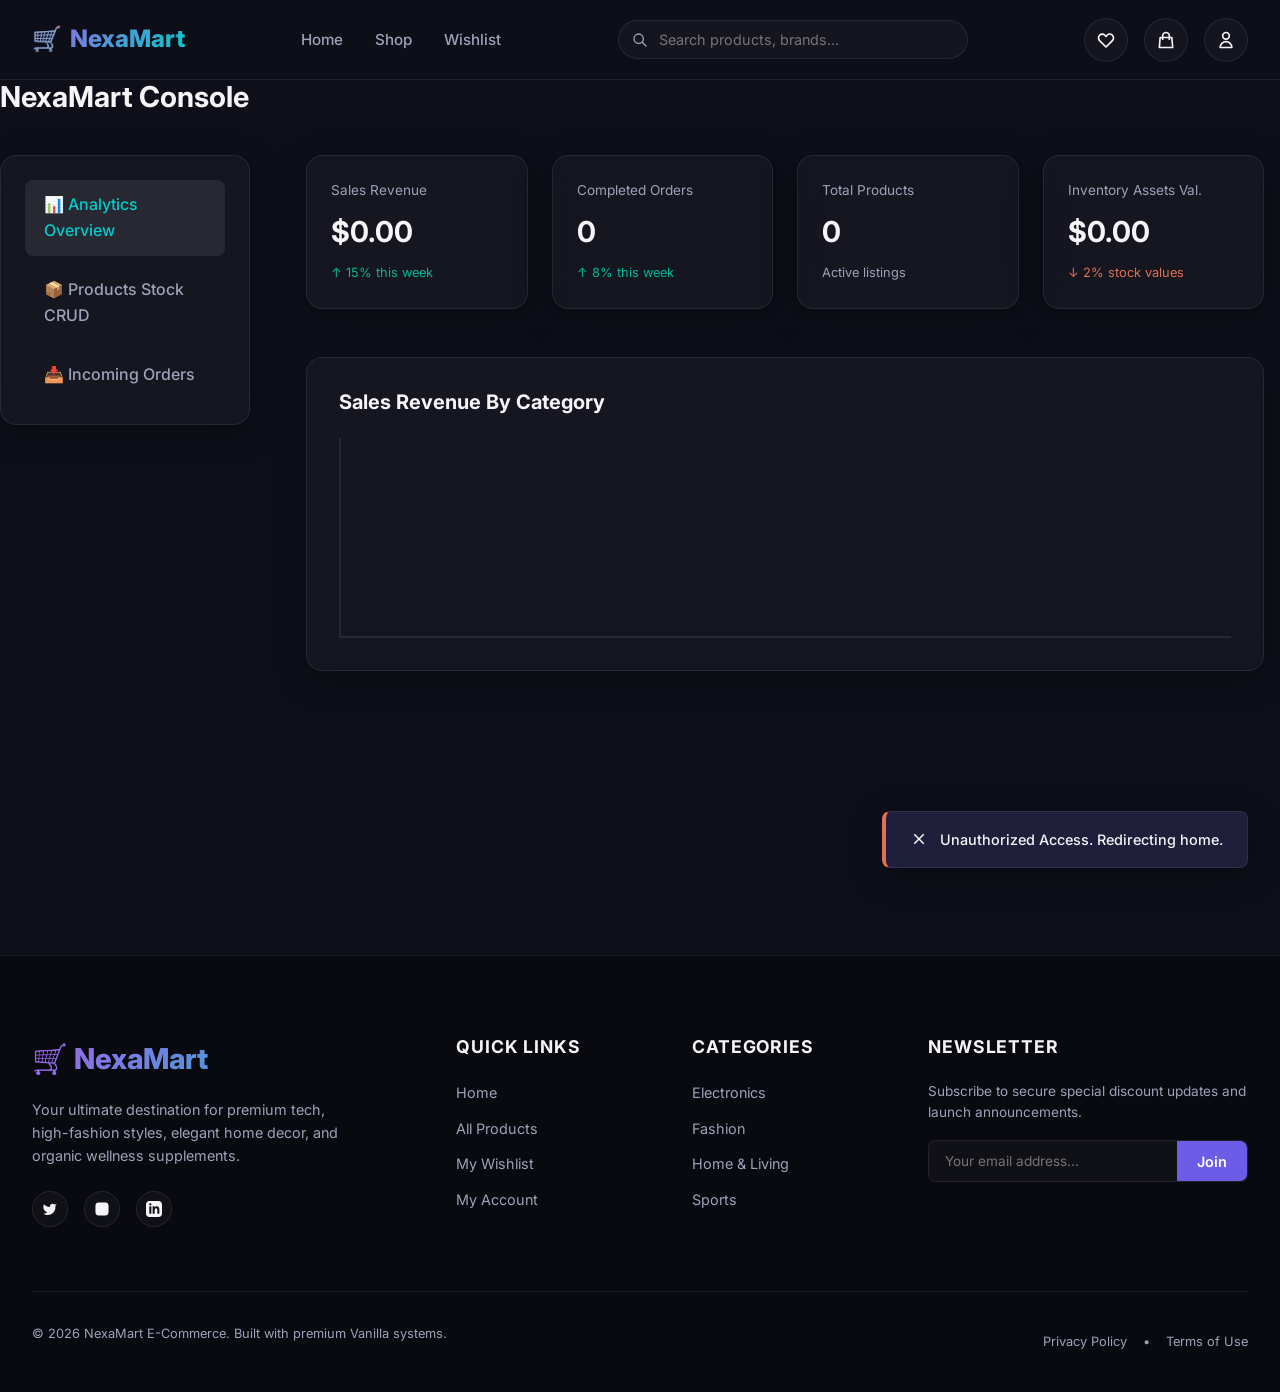
<file: admin.html>
<!DOCTYPE html>
<html lang="en">
<head>
  <meta charset="UTF-8">
  <meta name="viewport" content="width=device-width, initial-scale=1.0">
  <title>Admin Hub Console — NexaMart</title>
  
  <!-- Global & Page CSS files -->
  <link rel="stylesheet" href="css/main.css">
  <link rel="stylesheet" href="css/components.css">
  <link rel="stylesheet" href="css/pages.css">
  <link rel="stylesheet" href="css/animations.css">
</head>
<body>

  <!-- Persistent Header Navigation -->
  <header></header>

  <!-- Main Admin Section Container -->
  <main class="container section-padding">
    <h2 class="admin-title text-gradient" style="font-size:1.8rem; margin-bottom:2.5rem;">NexaMart Console</h2>
    
    <div class="admin-layout">
      
      <!-- Side Menu Tabs Selector -->
      <aside class="admin-sidebar glass" style="height:fit-content;">
        <span class="admin-menu-btn active" onclick="switchAdminTab('metrics')">📊 Analytics Overview</span>
        <span class="admin-menu-btn" onclick="switchAdminTab('products')">📦 Products Stock CRUD</span>
        <span class="admin-menu-btn" onclick="switchAdminTab('orders')">📥 Incoming Orders</span>
      </aside>
      
      <!-- Content Box panels -->
      <div class="admin-content">
        
        <!-- Panel 1: Metrics Analytics -->
        <div class="admin-panel" id="panel-metrics">
          
          <!-- Key metrics calculated dynamically in admin.js -->
          <div class="admin-metrics-grid">
            <div class="metric-card glass">
              <span class="metric-label">Sales Revenue</span>
              <span id="admin-revenue" class="metric-value">$0.00</span>
              <span class="metric-trend up">&uarr; 15% this week</span>
            </div>
            <div class="metric-card glass">
              <span class="metric-label">Completed Orders</span>
              <span id="admin-orders-count" class="metric-value">0</span>
              <span class="metric-trend up">&uarr; 8% this week</span>
            </div>
            <div class="metric-card glass">
              <span class="metric-label">Total Products</span>
              <span id="admin-products-count" class="metric-value">0</span>
              <span class="metric-trend" style="color:var(--text-secondary);">Active listings</span>
            </div>
            <div class="metric-card glass">
              <span class="metric-label">Inventory Assets Val.</span>
              <span id="admin-stock-value" class="metric-value">$0.00</span>
              <span class="metric-trend down">&darr; 2% stock values</span>
            </div>
          </div>
          
          <!-- Sales distribution chart by Category -->
          <div class="glass chart-box">
            <h4>Sales Revenue By Category</h4>
            <div class="css-chart" id="sales-css-chart">
              <!-- Rendered dynamically in admin.js -->
            </div>
          </div>
          
        </div>
        
        <!-- Panel 2: Products CRUD Management Table -->
        <div class="admin-panel" id="panel-products" style="display:none;">
          <div class="flex justify-between align-center" style="margin-bottom:1.5rem;">
            <h3>Inventory Catalog</h3>
            <button onclick="openAddModal()" class="btn btn-accent" style="padding: 0.5rem 1rem; font-size:0.85rem;">+ Create Product</button>
          </div>
          
          <div class="admin-table-container glass">
            <table class="admin-table">
              <thead>
                <tr>
                  <th>ID</th>
                  <th>Product</th>
                  <th>Category</th>
                  <th>Price</th>
                  <th>Stock</th>
                  <th>Actions</th>
                </tr>
              </thead>
              <tbody id="admin-products-tbody">
                <!-- Rows injected dynamically -->
              </tbody>
            </table>
          </div>
        </div>
        
        <!-- Panel 3: Orders List Records Table -->
        <div class="admin-panel" id="panel-orders" style="display:none;">
          <h3 style="margin-bottom:1.5rem;">Client Purchase Orders</h3>
          
          <div class="admin-table-container glass">
            <table class="admin-table">
              <thead>
                <tr>
                  <th>Order Reference</th>
                  <th>Date</th>
                  <th>Customer</th>
                  <th>Products Purchased</th>
                  <th>Total Paid</th>
                  <th>Status</th>
                </tr>
              </thead>
              <tbody id="admin-orders-tbody">
                <!-- Rows injected dynamically -->
              </tbody>
            </table>
          </div>
        </div>
        
      </div>
      
    </div>
  </main>

  <!-- Create/Edit CRUD Modal overlay -->
  <div class="modal-backdrop" id="admin-product-modal">
    <div class="modal glass">
      <div class="flex justify-between align-center" style="margin-bottom:1.5rem; border-bottom:1px solid var(--glass-border); padding-bottom:0.5rem;">
        <h3 style="margin:0;">Create / Edit Product Listing</h3>
        <button onclick="closeModal()" style="font-size:1.5rem; cursor:pointer; color:var(--text-secondary);">&times;</button>
      </div>
      
      <form id="admin-product-form" onsubmit="saveProductForm(event)">
        <input type="hidden" id="prod-form-id">
        
        <div class="form-group">
          <label class="form-label">Product Name *</label>
          <input type="text" id="prod-form-name" class="form-control" required placeholder="AeroSound Pro ANC">
        </div>
        
        <div class="grid" style="grid-template-columns:1fr 1fr; gap:1.5rem;">
          <div class="form-group">
            <label class="form-label">Brand Name *</label>
            <input type="text" id="prod-form-brand" class="form-control" required placeholder="AeroSound">
          </div>
          <div class="form-group">
            <label class="form-label">Category *</label>
            <select id="prod-form-category" class="form-control" style="background:rgba(255,255,255,0.03); color:inherit; border:1px solid var(--glass-border);">
              <option value="Electronics">Electronics</option>
              <option value="Fashion">Fashion</option>
              <option value="Home & Living">Home & Living</option>
              <option value="Sports & Outdoors">Sports & Outdoors</option>
              <option value="Books & Media">Books & Media</option>
              <option value="Beauty & Health">Beauty & Health</option>
            </select>
          </div>
        </div>
        
        <div class="grid" style="grid-template-columns:1fr 1fr; gap:1.5rem;">
          <div class="form-group">
            <label class="form-label">Price ($) *</label>
            <input type="number" step="0.01" id="prod-form-price" class="form-control" required placeholder="199.99" min="0">
          </div>
          <div class="form-group">
            <label class="form-label">Stock Quantity *</label>
            <input type="number" id="prod-form-stock" class="form-control" required placeholder="25" min="0">
          </div>
        </div>
        
        <div class="form-group">
          <label class="form-label">Image Unsplash URL</label>
          <input type="url" id="prod-form-image" class="form-control" placeholder="https://images.unsplash.com/photo-...">
        </div>
        
        <div class="form-group" style="margin-bottom:1.5rem;">
          <label class="form-label">Description</label>
          <textarea id="prod-form-desc" class="form-control" rows="3" placeholder="Enter product details..."></textarea>
        </div>
        
        <div class="flex gap-2">
          <button type="button" onclick="closeModal()" class="btn btn-secondary" style="flex:1;">Cancel</button>
          <button type="submit" class="btn btn-primary" style="flex:1;">Save Product</button>
        </div>
      </form>
    </div>
  </div>

  <!-- Slide-out Shopping Cart Drawer Backdrop and Drawer -->
  <div class="drawer-backdrop"></div>
  <div class="drawer" style="display:none;"></div>

  <!-- Persistent Footer -->
  <footer></footer>

  <!-- Master JavaScript APIs loading -->
  <script src="js/data.js"></script>
  <script src="js/utils.js"></script>
  <script src="js/auth.js"></script>
  <script src="js/wishlist.js"></script>
  <script src="js/cart.js"></script>
  <script src="js/app.js"></script>
  <script src="js/admin.js"></script>
</body>
</html>
</file>
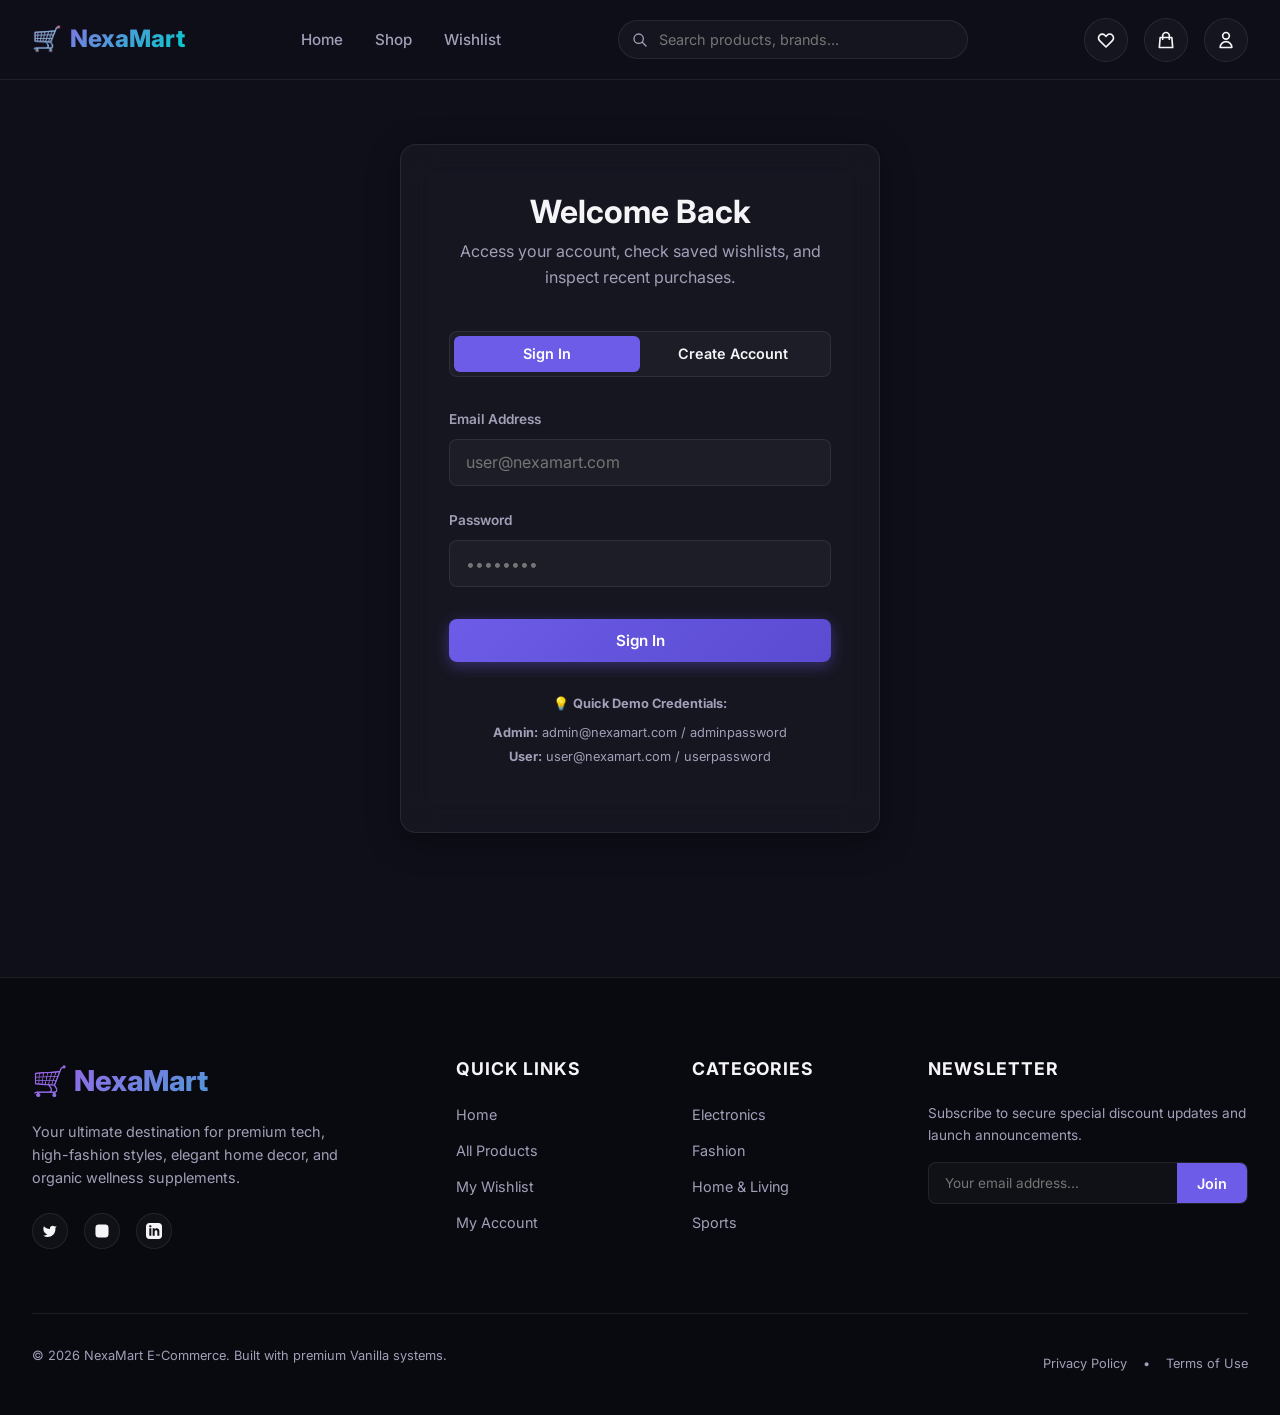
<file: auth.html>
<!DOCTYPE html>
<html lang="en">
<head>
  <meta charset="UTF-8">
  <meta name="viewport" content="width=device-width, initial-scale=1.0">
  <title>Customer Access — NexaMart</title>
  
  <!-- Global & Page CSS files -->
  <link rel="stylesheet" href="css/main.css">
  <link rel="stylesheet" href="css/components.css">
  <link rel="stylesheet" href="css/pages.css">
  <link rel="stylesheet" href="css/animations.css">
</head>
<body>

  <!-- Persistent Header Navigation -->
  <header></header>

  <!-- Main Auth Container -->
  <main class="container section-padding">
    <div class="auth-container glass scroll-reveal active">
      
      <div class="auth-header">
        <h2 id="auth-title">Welcome Back</h2>
        <p id="auth-desc" style="color:var(--text-secondary);">Access your account, check saved wishlists, and inspect recent purchases.</p>
      </div>
      
      <!-- Toggle buttons between Login / Register -->
      <div class="auth-toggle">
        <button id="toggle-login" class="auth-toggle-btn active" onclick="switchAuthMode('login')">Sign In</button>
        <button id="toggle-register" class="auth-toggle-btn" onclick="switchAuthMode('register')">Create Account</button>
      </div>
      
      <!-- Forms Forms -->
      <form id="auth-form" onsubmit="handleAuthSubmit(event)">
        
        <!-- Registration Full Name (Hidden in login) -->
        <div class="form-group" id="reg-name-group" style="display:none;">
          <label class="form-label">Full Name</label>
          <input type="text" id="auth-name" class="form-control" placeholder="Jane Doe">
        </div>
        
        <div class="form-group">
          <label class="form-label">Email Address</label>
          <input type="email" id="auth-email" class="form-control" required placeholder="user@nexamart.com">
        </div>
        
        <div class="form-group" style="margin-bottom:2rem;">
          <label class="form-label">Password</label>
          <input type="password" id="auth-password" class="form-control" required placeholder="••••••••">
        </div>
        
        <button type="submit" id="auth-submit-btn" class="btn btn-primary" style="width:100%;">Sign In</button>
      </form>
      
      <!-- Quick Info helpers -->
      <div style="margin-top:2rem; text-align:center; font-size:0.8rem; color:var(--text-secondary);">
        <p style="margin-bottom:0.5rem;">💡 <strong>Quick Demo Credentials:</strong></p>
        <p style="margin-bottom:0.25rem;"><strong>Admin:</strong> admin@nexamart.com / adminpassword</p>
        <p><strong>User:</strong> user@nexamart.com / userpassword</p>
      </div>
      
    </div>
  </main>

  <!-- Slide-out Shopping Cart Drawer Backdrop and Drawer -->
  <div class="drawer-backdrop"></div>
  <div class="drawer" style="display:none;"></div>

  <!-- Persistent Footer -->
  <footer></footer>

  <!-- Master JavaScript APIs loading -->
  <script src="js/data.js"></script>
  <script src="js/utils.js"></script>
  <script src="js/auth.js"></script>
  <script src="js/wishlist.js"></script>
  <script src="js/cart.js"></script>
  <script src="js/app.js"></script>
  
  <script>
    let authMode = "login";
    
    document.addEventListener('DOMContentLoaded', () => {
      // Read URL query param to see if register or login is requested
      const mode = NexaUtils.getQueryParam('mode');
      if (mode === 'register') {
        switchAuthMode('register');
      }
    });
    
    function switchAuthMode(mode) {
      authMode = mode;
      
      const title = document.getElementById('auth-title');
      const desc = document.getElementById('auth-desc');
      const nameGroup = document.getElementById('reg-name-group');
      const submitBtn = document.getElementById('auth-submit-btn');
      
      const loginBtn = document.getElementById('toggle-login');
      const registerBtn = document.getElementById('toggle-register');
      
      loginBtn.classList.remove('active');
      registerBtn.classList.remove('active');
      
      if (mode === 'login') {
        loginBtn.classList.add('active');
        title.textContent = "Welcome Back";
        desc.textContent = "Access your account, check saved wishlists, and inspect recent purchases.";
        if (nameGroup) nameGroup.style.display = 'none';
        if (submitBtn) submitBtn.textContent = "Sign In";
        document.getElementById('auth-name').removeAttribute('required');
      } else {
        registerBtn.classList.add('active');
        title.textContent = "Create Account";
        desc.textContent = "Join NexaMart to unlock personalized recommendations, track orders, and build lists.";
        if (nameGroup) nameGroup.style.display = 'block';
        if (submitBtn) submitBtn.textContent = "Create Account";
        document.getElementById('auth-name').setAttribute('required', 'true');
      }
    }
    
    function handleAuthSubmit(event) {
      event.preventDefault();
      
      const email = document.getElementById('auth-email').value.trim();
      const password = document.getElementById('auth-password').value;
      const name = document.getElementById('auth-name').value.trim();
      
      if (authMode === "login") {
        const res = NexaAuth.loginUser(email, password);
        if (res.success) {
          NexaUtils.showToast(`Logged in successfully as ${res.user.name}!`, "success");
          setTimeout(() => {
            // Redirect to admin dashboard if admin, otherwise to index
            if (res.user.isAdmin) {
              window.location.href = 'admin.html';
            } else {
              window.location.href = 'index.html';
            }
          }, 1000);
        } else {
          NexaUtils.showToast(res.error, "error");
        }
      } else {
        const res = NexaAuth.registerUser(name, email, password);
        if (res.success) {
          NexaUtils.showToast("Account created successfully!", "success");
          setTimeout(() => {
            window.location.href = 'index.html';
          }, 1000);
        } else {
          NexaUtils.showToast(res.error, "error");
        }
      }
    }
  </script>
</body>
</html>
</file>
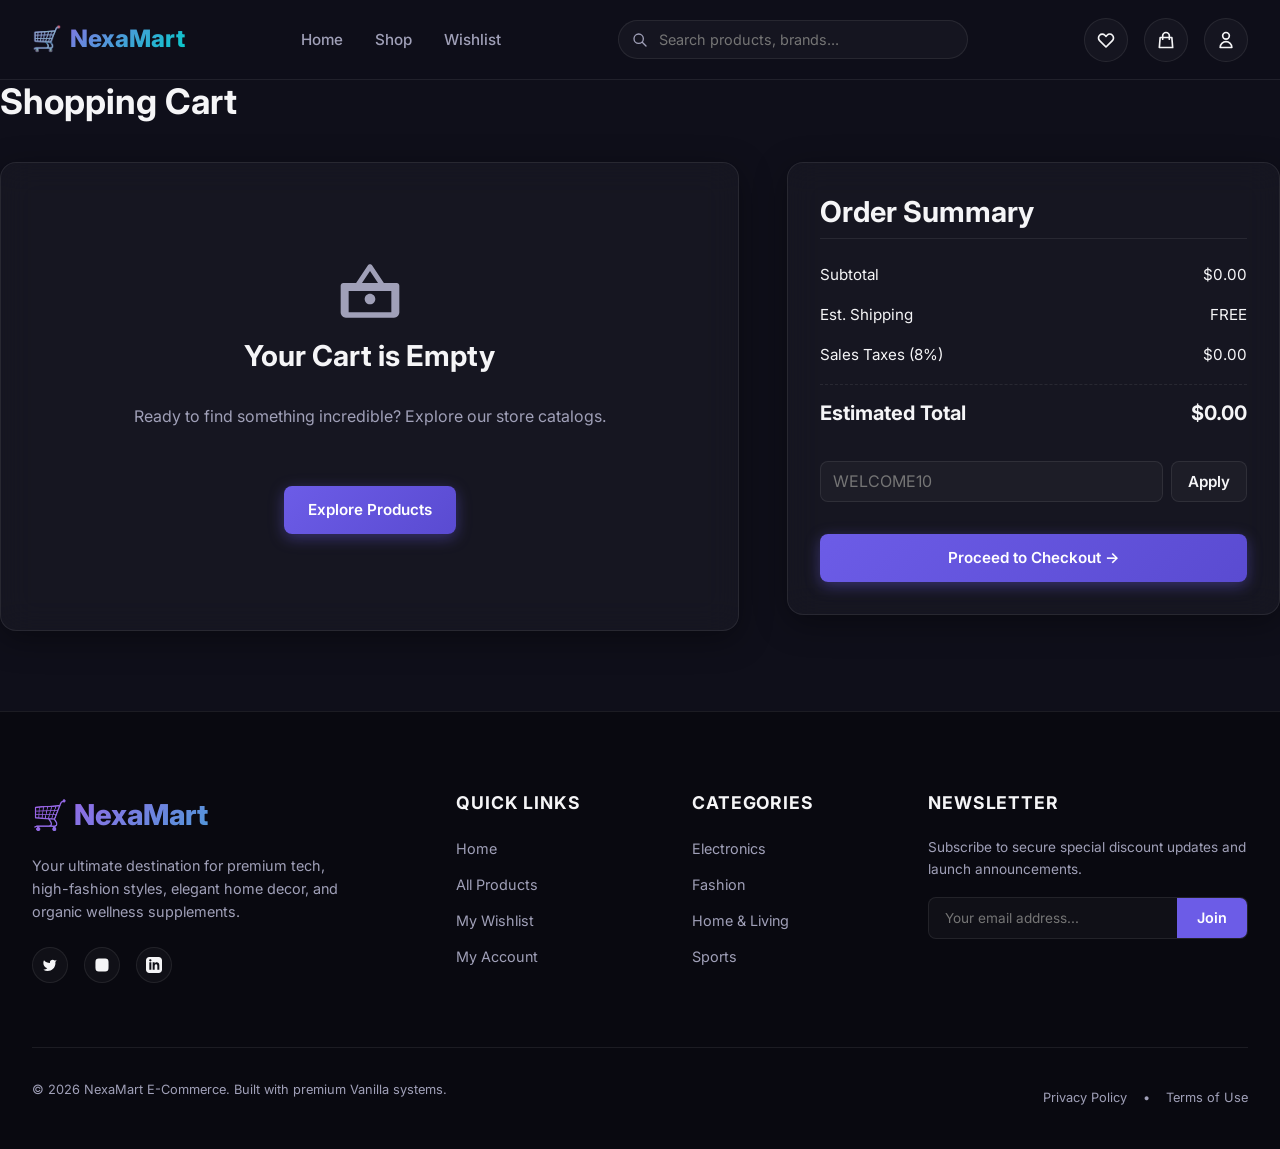
<file: cart.html>
<!DOCTYPE html>
<html lang="en">
<head>
  <meta charset="UTF-8">
  <meta name="viewport" content="width=device-width, initial-scale=1.0">
  <title>Your Shopping Cart — NexaMart</title>
  
  <!-- Global & Page CSS files -->
  <link rel="stylesheet" href="css/main.css">
  <link rel="stylesheet" href="css/components.css">
  <link rel="stylesheet" href="css/pages.css">
  <link rel="stylesheet" href="css/animations.css">
</head>
<body>

  <!-- Persistent Header Navigation -->
  <header></header>

  <!-- Main Cart Section -->
  <main class="container section-padding">
    <h1 class="text-gradient" style="font-size:2.2rem; margin-bottom:2.5rem;">Shopping Cart</h1>
    
    <div class="cart-layout">
      
      <!-- Cart Items List Container -->
      <div class="cart-table-card glass" id="full-cart-items-box">
        <!-- Rendered in javascript -->
      </div>
      
      <!-- Summary panel -->
      <div class="glass" style="padding:2rem; height:fit-content;">
        <h3 style="margin-bottom:1.5rem; border-bottom:1px solid var(--glass-border); padding-bottom:0.5rem;">Order Summary</h3>
        
        <div class="drawer-summary-row" style="margin-bottom:1rem;">
          <span>Subtotal</span>
          <span id="cart-subtotal">$0.00</span>
        </div>
        
        <div class="drawer-summary-row" id="cart-discount-row" style="color:var(--danger); display:none; margin-bottom:1rem;">
          <span>Coupon Discount</span>
          <span id="cart-discount">-$0.00</span>
        </div>
        
        <div class="drawer-summary-row" style="margin-bottom:1rem;">
          <span>Est. Shipping</span>
          <span id="cart-shipping">FREE</span>
        </div>
        
        <div class="drawer-summary-row" style="margin-bottom:1rem;">
          <span>Sales Taxes (8%)</span>
          <span id="cart-tax">$0.00</span>
        </div>
        
        <div class="drawer-summary-row total" style="margin-bottom:2rem; font-size:1.25rem;">
          <span>Estimated Total</span>
          <span id="cart-total">$0.00</span>
        </div>
        
        <!-- Promo Coupon Forms -->
        <form id="cart-promo-form" onsubmit="applyPromo(event)" style="display:flex; gap:0.5rem; margin-bottom:2rem;">
          <input type="text" id="promo-input" class="form-control" placeholder="WELCOME10" style="padding:0.6rem 0.75rem;">
          <button type="submit" class="btn btn-secondary" style="padding: 0.6rem 1rem;">Apply</button>
        </form>
        
        <a href="checkout.html" class="btn btn-primary" style="width:100%;">Proceed to Checkout &rarr;</a>
      </div>
      
    </div>
  </main>

  <!-- Slide-out Shopping Cart Drawer Backdrop and Drawer (required by app.js logic but hidden or secondary here) -->
  <div class="drawer-backdrop"></div>
  <div class="drawer" style="display:none;"></div>

  <!-- Persistent Footer -->
  <footer></footer>

  <!-- Master JavaScript APIs loading -->
  <script src="js/data.js"></script>
  <script src="js/utils.js"></script>
  <script src="js/auth.js"></script>
  <script src="js/wishlist.js"></script>
  <script src="js/cart.js"></script>
  <script src="js/app.js"></script>
  
  <script>
    document.addEventListener('DOMContentLoaded', () => {
      renderFullCartPage();
    });
    
    function renderFullCartPage() {
      const box = document.getElementById('full-cart-items-box');
      if (!box) return;
      
      const cart = NexaCart.getCart();
      const totals = NexaCart.getCartTotals();
      
      if (cart.length === 0) {
        box.innerHTML = `
          <div class="flex flex-col align-center justify-center text-center gap-2" style="padding:4rem 0;">
            <svg width="64" height="64" fill="var(--text-secondary)" viewBox="0 0 24 24">
              <path d="M17.21 9l-4.38-6.56c-.18-.27-.51-.44-.83-.44-.32 0-.65.17-.83.44L6.79 9H2c-.55 0-1 .45-1 1v10c0 1.1.9 2 2 2h18c1.1 0 2-.9 2-2V10c0-.55-.45-1-1-1h-4.79zM9 9l3-4.5L15 9H9zm11 11H4v-8h16v8zm-8-3c1.1 0 2-.9 2-2s-.9-2-2-2-2 .9-2 2 .9 2 2 2z"/>
            </svg>
            <h3>Your Cart is Empty</h3>
            <p>Ready to find something incredible? Explore our store catalogs.</p>
            <a href="products.html" class="btn btn-primary" style="margin-top:1.5rem;">Explore Products</a>
          </div>
        `;
        updatePageSummary(totals);
        return;
      }
      
      let cartHtml = '';
      cart.forEach(item => {
        const optId = JSON.stringify(item.options);
        const optionsText = Object.entries(item.options)
          .map(([k, v]) => `<span class="badge" style="background:rgba(255,255,255,0.05); color:var(--text-secondary); margin-right:4px;">${k}: ${v}</span>`)
          .join('');
          
        cartHtml += `
          <div class="cart-item-row">
            <div class="cart-item-img">
              <img src="${item.image}" alt="${item.name}">
            </div>
            <div class="cart-item-details">
              <a href="product-detail.html?id=${item.id}" class="cart-item-title">${item.name}</a>
              <div style="margin-top:0.4rem;">${optionsText}</div>
            </div>
            <div class="quantity-selector">
              <button class="qty-btn" onclick="updatePageQty('${item.id}', '${optId.replace(/'/g, "\\'")}', ${item.quantity - 1})">&minus;</button>
              <span class="qty-input">${item.quantity}</span>
              <button class="qty-btn" onclick="updatePageQty('${item.id}', '${optId.replace(/'/g, "\\'")}', ${item.quantity + 1})">+</button>
            </div>
            <div style="display:flex; flex-direction:column; align-items:flex-end; gap:0.5rem;">
              <span style="font-weight:700; color:var(--secondary); font-size:1.1rem;">${NexaUtils.formatCurrency(item.price * item.quantity)}</span>
              <button onclick="removePageItem('${item.id}', '${optId.replace(/'/g, "\\'")}')" class="btn-danger" style="padding:0.25rem 0.5rem; font-size:0.8rem; border-radius:4px; cursor:pointer;">Remove</button>
            </div>
          </div>
        `;
      });
      box.innerHTML = cartHtml;
      updatePageSummary(totals);
    }
    
    function updatePageQty(productId, optionIdString, newQty) {
      NexaCart.updateQuantity(productId, optionIdString, newQty);
      renderFullCartPage();
    }
    
    function removePageItem(productId, optionIdString) {
      NexaCart.removeItem(productId, optionIdString);
      renderFullCartPage();
    }
    
    function updatePageSummary(totals) {
      const subtotalLabel = document.getElementById('cart-subtotal');
      const discountRow = document.getElementById('cart-discount-row');
      const discountLabel = document.getElementById('cart-discount');
      const shippingLabel = document.getElementById('cart-shipping');
      const taxLabel = document.getElementById('cart-tax');
      const totalLabel = document.getElementById('cart-total');
      
      if (subtotalLabel) subtotalLabel.textContent = NexaUtils.formatCurrency(totals.subtotal);
      
      if (totals.discountVal > 0) {
        if (discountRow) discountRow.style.display = 'flex';
        if (discountLabel) discountLabel.textContent = `-${NexaUtils.formatCurrency(totals.discountVal)}`;
      } else {
        if (discountRow) discountRow.style.display = 'none';
      }
      
      if (shippingLabel) {
        shippingLabel.textContent = totals.shipping === 0 ? "FREE" : NexaUtils.formatCurrency(totals.shipping);
      }
      if (taxLabel) taxLabel.textContent = NexaUtils.formatCurrency(totals.tax);
      if (totalLabel) totalLabel.textContent = NexaUtils.formatCurrency(totals.total);
    }
    
    function applyPromo(event) {
      event.preventDefault();
      const code = document.getElementById('promo-input').value;
      const res = NexaCart.applyPromoCode(code);
      
      if (res.success) {
        NexaUtils.showToast(res.message, "success");
        renderFullCartPage();
      } else {
        NexaUtils.showToast(res.message, "error");
      }
    }
  </script>
</body>
</html>
</file>
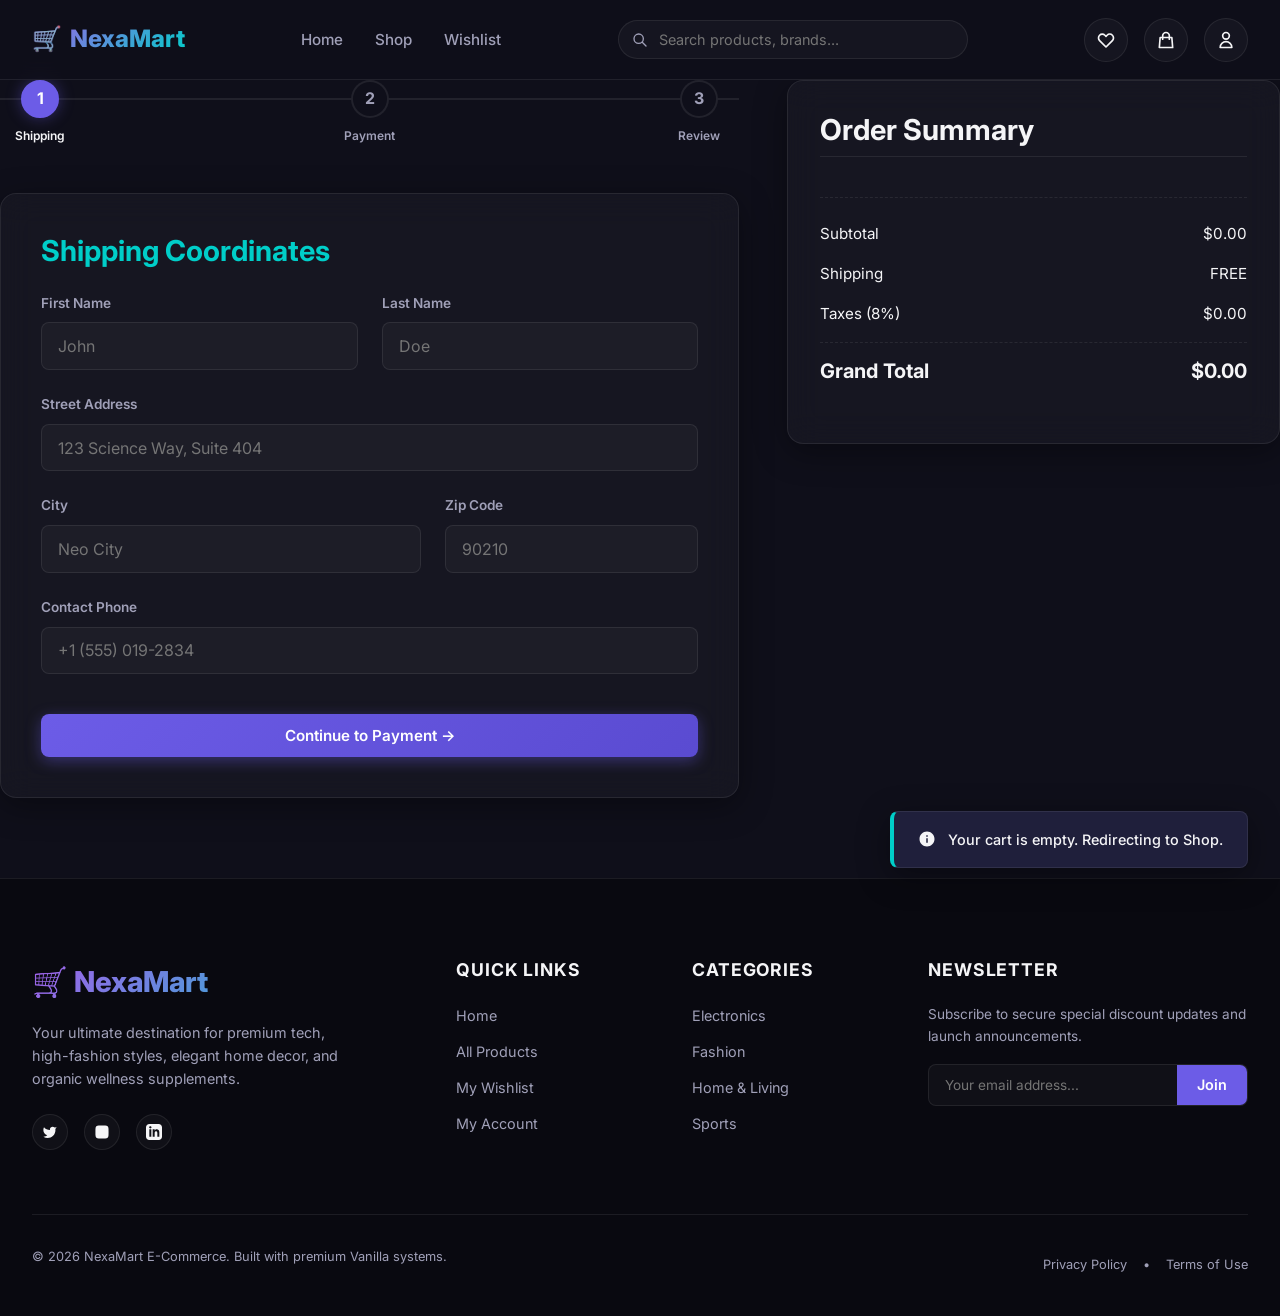
<file: checkout.html>
<!DOCTYPE html>
<html lang="en">
<head>
  <meta charset="UTF-8">
  <meta name="viewport" content="width=device-width, initial-scale=1.0">
  <title>Checkout Secure Flow — NexaMart</title>
  
  <!-- Global & Page CSS files -->
  <link rel="stylesheet" href="css/main.css">
  <link rel="stylesheet" href="css/components.css">
  <link rel="stylesheet" href="css/pages.css">
  <link rel="stylesheet" href="css/animations.css">
</head>
<body>

  <!-- Persistent Header Navigation -->
  <header></header>

  <!-- Main Checkout Container -->
  <main class="container section-padding">
    <div class="checkout-layout">
      
      <!-- Checkout Form Panel and Steps -->
      <div>
        <div class="checkout-steps">
          <div class="checkout-step active">
            <div class="step-num">1</div>
            <span class="step-label">Shipping</span>
          </div>
          <div class="checkout-step">
            <div class="step-num">2</div>
            <span class="step-label">Payment</span>
          </div>
          <div class="checkout-step">
            <div class="step-num">3</div>
            <span class="step-label">Review</span>
          </div>
        </div>
        
        <!-- Step 1: Shipping Form -->
        <div class="checkout-panel active glass" style="padding:2.5rem;">
          <h3 style="margin-bottom:1.5rem; color:var(--secondary);">Shipping Coordinates</h3>
          <form onsubmit="event.preventDefault(); nextStep();">
            
            <div class="grid" style="grid-template-columns:1fr 1fr; gap:1.5rem;">
              <div class="form-group">
                <label class="form-label">First Name</label>
                <input type="text" id="ship-firstname" class="form-control" required placeholder="John">
              </div>
              <div class="form-group">
                <label class="form-label">Last Name</label>
                <input type="text" id="ship-lastname" class="form-control" required placeholder="Doe">
              </div>
            </div>
            
            <div class="form-group">
              <label class="form-label">Street Address</label>
              <input type="text" id="ship-address" class="form-control" required placeholder="123 Science Way, Suite 404">
            </div>
            
            <div class="grid" style="grid-template-columns:1.5fr 1fr; gap:1.5rem;">
              <div class="form-group">
                <label class="form-label">City</label>
                <input type="text" id="ship-city" class="form-control" required placeholder="Neo City">
              </div>
              <div class="form-group">
                <label class="form-label">Zip Code</label>
                <input type="text" id="ship-zip" class="form-control" required placeholder="90210">
              </div>
            </div>
            
            <div class="form-group">
              <label class="form-label">Contact Phone</label>
              <input type="tel" id="ship-phone" class="form-control" required placeholder="+1 (555) 019-2834">
            </div>
            
            <button type="submit" class="btn btn-primary" style="width:100%; margin-top:1rem;">Continue to Payment &rarr;</button>
          </form>
        </div>
        
        <!-- Step 2: Payment Form -->
        <div class="checkout-panel glass" style="padding:2.5rem;">
          <h3 style="margin-bottom:1.5rem; color:var(--secondary);">Payment Details</h3>
          <form onsubmit="event.preventDefault(); nextStep();">
            
            <div class="form-group">
              <label class="form-label">Cardholder Name</label>
              <input type="text" id="pay-name" class="form-control" required placeholder="John Doe">
            </div>
            
            <div class="form-group">
              <label class="form-label">Card Number</label>
              <input type="text" id="pay-card" class="form-control" required placeholder="4111 2222 3333 4444" pattern="\\d{16}" title="Please enter a 16-digit card number">
            </div>
            
            <div class="grid" style="grid-template-columns:1fr 1fr; gap:1.5rem;">
              <div class="form-group">
                <label class="form-label">Expiration Date</label>
                <input type="text" id="pay-expiry" class="form-control" required placeholder="MM/YY">
              </div>
              <div class="form-group">
                <label class="form-label">Security CVV</label>
                <input type="password" id="pay-cvv" class="form-control" required placeholder="***" pattern="\\d{3,4}" title="Please enter a 3 or 4 digit security code">
              </div>
            </div>
            
            <div class="flex gap-2" style="margin-top:1.5rem;">
              <button type="button" onclick="prevStep()" class="btn btn-secondary" style="flex:1;">Back</button>
              <button type="submit" class="btn btn-primary" style="flex:1;">Continue to Review &rarr;</button>
            </div>
          </form>
        </div>
        
        <!-- Step 3: Final Review -->
        <div class="checkout-panel glass" style="padding:2.5rem;">
          <h3 style="margin-bottom:1.5rem; color:var(--secondary);">Finalize Order</h3>
          
          <div id="final-review-content" style="margin-bottom:2rem;">
            <!-- Rendered in javascript -->
          </div>
          
          <div class="flex gap-2">
            <button type="button" onclick="prevStep()" class="btn btn-secondary" style="flex:1;">Back</button>
            <button type="button" onclick="nextStep()" class="btn btn-accent" style="flex:1;">Submit Order &rarr;</button>
          </div>
        </div>
      </div>
      
      <!-- Checkout Summary Sidebar -->
      <div class="glass" style="padding:2rem; height:fit-content;">
        <h3 style="margin-bottom:1.5rem; border-bottom:1px solid var(--glass-border); padding-bottom:0.5rem;">Order Summary</h3>
        
        <!-- Items list -->
        <div id="checkout-items-list" style="margin-bottom:1.5rem; border-bottom:1px dashed var(--glass-border); padding-bottom:1rem;">
          <!-- Loaded in JS -->
        </div>
        
        <div class="drawer-summary-row" style="margin-bottom:1rem;">
          <span>Subtotal</span>
          <span id="checkout-subtotal">$0.00</span>
        </div>
        
        <div class="drawer-summary-row" id="checkout-discount-row" style="color:var(--danger); display:none; margin-bottom:1rem;">
          <span>Coupon Discount</span>
          <span id="checkout-discount">-$0.00</span>
        </div>
        
        <div class="drawer-summary-row" style="margin-bottom:1rem;">
          <span>Shipping</span>
          <span id="checkout-shipping">FREE</span>
        </div>
        
        <div class="drawer-summary-row" style="margin-bottom:1rem;">
          <span>Taxes (8%)</span>
          <span id="checkout-tax">$0.00</span>
        </div>
        
        <div class="drawer-summary-row total" style="font-size:1.25rem;">
          <span>Grand Total</span>
          <span id="checkout-total">$0.00</span>
        </div>
      </div>
      
    </div>
  </main>

  <!-- Persistent Footer -->
  <footer></footer>

  <!-- Master JavaScript APIs loading -->
  <script src="js/data.js"></script>
  <script src="js/utils.js"></script>
  <script src="js/auth.js"></script>
  <script src="js/wishlist.js"></script>
  <script src="js/cart.js"></script>
  <script src="js/app.js"></script>
  <script src="js/checkout.js"></script>
  
  <script>
    document.addEventListener('DOMContentLoaded', () => {
      // Auto-populate delivery fields if user is authenticated session logged in
      const user = NexaAuth.getCurrentUser();
      if (user) {
        const spaceIdx = user.name.indexOf(' ');
        const firstName = spaceIdx > -1 ? user.name.slice(0, spaceIdx) : user.name;
        const lastName = spaceIdx > -1 ? user.name.slice(spaceIdx + 1) : '';
        
        const fInput = document.getElementById('ship-firstname');
        const lInput = document.getElementById('ship-lastname');
        if (fInput) fInput.value = firstName;
        if (lInput) lInput.value = lastName;
      }
    });
  </script>
</body>
</html>
</file>
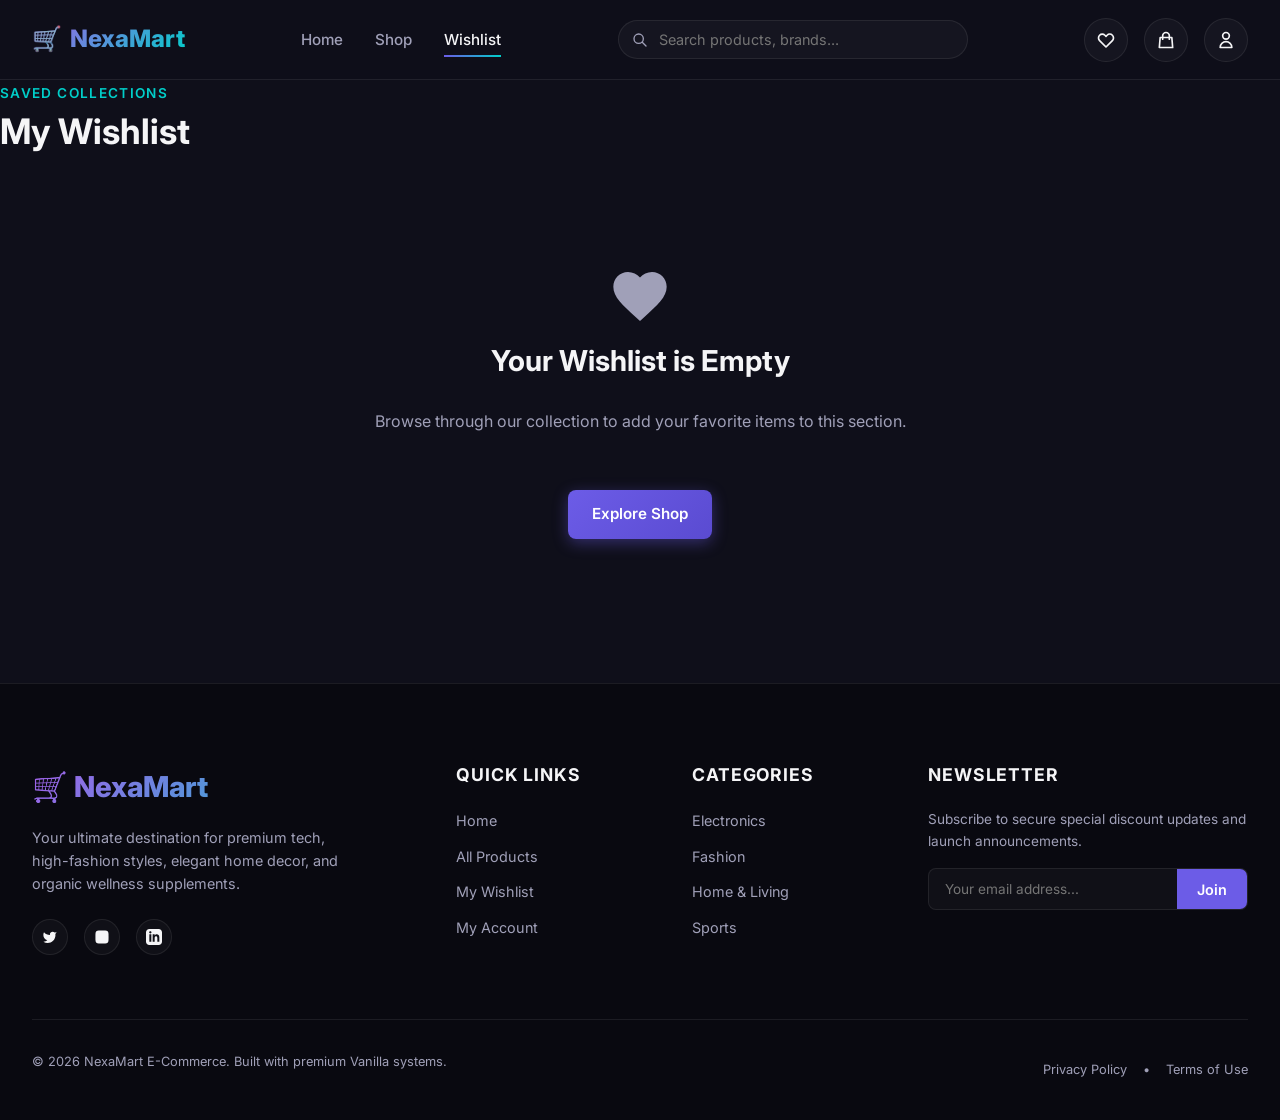
<file: wishlist.html>
<!DOCTYPE html>
<html lang="en">
<head>
  <meta charset="UTF-8">
  <meta name="viewport" content="width=device-width, initial-scale=1.0">
  <title>Your Wishlist — NexaMart</title>
  
  <!-- Global & Page CSS files -->
  <link rel="stylesheet" href="css/main.css">
  <link rel="stylesheet" href="css/components.css">
  <link rel="stylesheet" href="css/pages.css">
  <link rel="stylesheet" href="css/animations.css">
</head>
<body>

  <!-- Persistent Header Navigation -->
  <header></header>

  <!-- Main Wishlist Section -->
  <main class="container section-padding">
    <div style="margin-bottom:3rem;">
      <span class="text-secondary" style="font-weight:600; text-transform:uppercase; letter-spacing:0.1em; font-size:0.85rem;">Saved Collections</span>
      <h1 class="text-gradient" style="font-size:2.2rem; margin-top:0.25rem;">My Wishlist</h1>
    </div>
    
    <!-- Grid of wished cards -->
    <div class="catalog-grid" id="wishlist-grid">
      <!-- Loaded dynamically in wishlist-page.js -->
    </div>
  </main>

  <!-- Slide-out Shopping Cart Drawer Backdrop and Drawer -->
  <div class="drawer-backdrop"></div>
  <div class="drawer">
    <div class="drawer-header">
      <h3 class="drawer-title">🛒 Your Cart</h3>
      <button class="drawer-close-btn" onclick="window.NexaCart.closeCartDrawer()">&times;</button>
    </div>
    <div class="drawer-body">
      <!-- Items dynamically populated -->
    </div>
    <div class="drawer-footer">
      <div class="drawer-summary-row">
        <span>Subtotal</span>
        <span id="drawer-subtotal">$0.00</span>
      </div>
      <div class="drawer-summary-row" id="drawer-discount-row" style="color:var(--danger); display:none;">
        <span>Discount Coupon</span>
        <span id="drawer-discount">-$0.00</span>
      </div>
      <div class="drawer-summary-row">
        <span>Est. Shipping</span>
        <span id="drawer-shipping">FREE</span>
      </div>
      <div class="drawer-summary-row">
        <span>Est. Taxes (8%)</span>
        <span id="drawer-tax">$0.00</span>
      </div>
      <div class="drawer-summary-row total">
        <span>Order Total</span>
        <span id="drawer-total">$0.00</span>
      </div>
      <a href="checkout.html" class="btn btn-primary" style="width:100%;">Proceed To Checkout &rarr;</a>
    </div>
  </div>

  <!-- Persistent Footer -->
  <footer></footer>

  <!-- Master JavaScript APIs loading -->
  <script src="js/data.js"></script>
  <script src="js/utils.js"></script>
  <script src="js/auth.js"></script>
  <script src="js/wishlist.js"></script>
  <script src="js/cart.js"></script>
  <script src="js/app.js"></script>
  <script src="js/wishlist-page.js"></script>
</body>
</html>
</file>
<file: css/main.css>
/* 
  NexaMart E-Commerce Platform - CSS Design System (main.css)
  Establishes variables, global resets, typography, layout, and utility classes.
*/

@import url('https://fonts.googleapis.com/css2?family=Inter:wght@300;400;500;600;700;800&display=swap');

:root {
  /* Color Palette (Cool Dark / Violet Accent / Glassmorphism) */
  --primary: #6c5ce7;
  --primary-rgb: 108, 92, 231;
  --primary-dark: #5a4bd1;
  --secondary: #00cec9;
  --secondary-rgb: 0, 206, 201;
  --bg-dark: #0f0f1a;
  --bg-card: rgba(26, 26, 46, 0.6);
  --bg-elevated: rgba(34, 34, 64, 0.8);
  --text-primary: #f5f5f7;
  --text-secondary: #a0a0b8;
  --success: #00b894;
  --warning: #fdcb6e;
  --danger: #e17055;
  
  /* Glassmorphism Styles */
  --glass-bg: rgba(255, 255, 255, 0.03);
  --glass-border: rgba(255, 255, 255, 0.08);
  --glass-shadow: 0 8px 32px 0 rgba(0, 0, 0, 0.37);
  --glass-blur: blur(16px);
  
  /* Theme Settings & Dimensions */
  --header-height: 80px;
  --footer-height: 350px;
  --border-radius-sm: 8px;
  --border-radius-md: 16px;
  --border-radius-lg: 24px;
  --max-width: 1400px;
  --transition-fast: 0.2s cubic-bezier(0.4, 0, 0.2, 1);
  --transition-normal: 0.3s cubic-bezier(0.4, 0, 0.2, 1);
  --transition-slow: 0.5s cubic-bezier(0.4, 0, 0.2, 1);
}

/* Global Reset & Base Styles */
*, *::before, *::after {
  box-sizing: border-box;
  margin: 0;
  padding: 0;
}

html {
  font-family: 'Inter', -apple-system, BlinkMacSystemFont, "Segoe UI", Roboto, sans-serif;
  font-size: 16px;
  scroll-behavior: smooth;
  background-color: var(--bg-dark);
  color: var(--text-primary);
}

body {
  min-height: 100vh;
  display: flex;
  flex-direction: column;
  overflow-x: hidden;
  line-height: 1.6;
}

/* Typography Scale */
h1, h2, h3, h4, h5, h6 {
  font-weight: 700;
  line-height: 1.2;
  color: var(--text-primary);
  margin-bottom: 0.5em;
}

h1 { font-size: clamp(2rem, 5vw + 1rem, 3.5rem); }
h2 { font-size: clamp(1.5rem, 3vw + 0.5rem, 2.5rem); }
h3 { font-size: clamp(1.2rem, 2vw + 0.5rem, 1.8rem); }
h4 { font-size: 1.25rem; }
p {
  color: var(--text-secondary);
  margin-bottom: 1rem;
}

a {
  color: inherit;
  text-decoration: none;
  transition: color var(--transition-fast);
}

img {
  max-width: 100%;
  height: auto;
  display: block;
}

button, input, select, textarea {
  font-family: inherit;
  font-size: 100%;
  background: none;
  border: none;
  outline: none;
  color: inherit;
}

/* Custom Scrollbar */
::-webkit-scrollbar {
  width: 8px;
}
::-webkit-scrollbar-track {
  background: var(--bg-dark);
}
::-webkit-scrollbar-thumb {
  background: var(--glass-border);
  border-radius: var(--border-radius-sm);
}
::-webkit-scrollbar-thumb:hover {
  background: rgba(255, 255, 255, 0.2);
}

/* Layout Wrappers */
.container {
  width: 100%;
  max-width: var(--max-width);
  margin: 0 auto;
  padding: 0 2rem;
}

@media (max-width: 768px) {
  .container {
    padding: 0 1rem;
  }
}

main {
  flex: 1 0 auto;
  padding-top: calc(var(--header-height) + 2rem);
}

/* Common Layout Utilities */
.flex { display: flex; }
.flex-col { flex-direction: column; }
.align-center { align-items: center; }
.justify-between { justify-content: space-between; }
.justify-center { justify-content: center; }
.grid { display: grid; }
.gap-1 { gap: 0.5rem; }
.gap-2 { gap: 1rem; }
.gap-4 { gap: 2rem; }

.section-padding {
  padding: 5rem 0;
}
@media (max-width: 768px) {
  .section-padding {
    padding: 3rem 0;
  }
}

/* Text & Accent Utils */
.text-center { text-align: center; }
.text-primary { color: var(--primary); }
.text-secondary { color: var(--secondary); }
.text-muted { color: var(--text-secondary); }
.text-gradient {
  background: linear-gradient(135deg, var(--text-primary) 30%, var(--secondary) 100%);
  -webkit-background-clip: text;
  -webkit-text-fill-color: transparent;
}
.accent-gradient {
  background: linear-gradient(135deg, var(--primary) 0%, var(--secondary) 100%);
  -webkit-background-clip: text;
  -webkit-text-fill-color: transparent;
}

/* Custom Glassmorphism Box */
.glass {
  background: var(--glass-bg);
  border: 1px solid var(--glass-border);
  backdrop-filter: var(--glass-blur);
  -webkit-backdrop-filter: var(--glass-blur);
  box-shadow: var(--glass-shadow);
  border-radius: var(--border-radius-md);
}

/* Badges */
.badge {
  display: inline-flex;
  align-items: center;
  padding: 0.25rem 0.75rem;
  font-size: 0.75rem;
  font-weight: 600;
  border-radius: 50px;
  text-transform: uppercase;
  letter-spacing: 0.05em;
}
.badge-sale {
  background: rgba(225, 112, 85, 0.2);
  color: var(--danger);
  border: 1px solid rgba(225, 112, 85, 0.3);
}
.badge-new {
  background: rgba(0, 206, 201, 0.2);
  color: var(--secondary);
  border: 1px solid rgba(0, 206, 201, 0.3);
}
.badge-hot {
  background: rgba(253, 203, 110, 0.2);
  color: var(--warning);
  border: 1px solid rgba(253, 203, 110, 0.3);
}

/* Accessibility settings */
@media (prefers-reduced-motion: reduce) {
  *, *::before, *::after {
    animation-duration: 0.01ms !important;
    animation-iteration-count: 1 !important;
    transition-duration: 0.01ms !important;
    scroll-behavior: auto !important;
  }
}
</file>
<file: css/components.css>
/*
  NexaMart E-Commerce Platform - Reusable UI Components (components.css)
  Defines header, footer, buttons, product cards, search boxes, forms, drawers, and modal systems.
*/

/* Buttons */
.btn {
  display: inline-flex;
  align-items: center;
  justify-content: center;
  gap: 0.5rem;
  padding: 0.75rem 1.5rem;
  font-size: 0.95rem;
  font-weight: 600;
  border-radius: var(--border-radius-sm);
  cursor: pointer;
  transition: all var(--transition-fast);
  white-space: nowrap;
}

.btn-primary {
  background: linear-gradient(135deg, var(--primary) 0%, var(--primary-dark) 100%);
  color: #fff;
  box-shadow: 0 4px 15px rgba(108, 92, 231, 0.4);
}
.btn-primary:hover {
  transform: translateY(-2px);
  box-shadow: 0 6px 20px rgba(108, 92, 231, 0.6);
}
.btn-primary:active {
  transform: translateY(0);
}

.btn-secondary {
  background: var(--glass-bg);
  color: var(--text-primary);
  border: 1px solid var(--glass-border);
}
.btn-secondary:hover {
  background: var(--glass-border);
  color: var(--secondary);
}

.btn-accent {
  background: linear-gradient(135deg, var(--secondary) 0%, #00b894 100%);
  color: #fff;
  box-shadow: 0 4px 15px rgba(0, 206, 201, 0.4);
}
.btn-accent:hover {
  transform: translateY(-2px);
  box-shadow: 0 6px 20px rgba(0, 206, 201, 0.6);
}

.btn-danger {
  background: rgba(225, 112, 85, 0.2);
  color: var(--danger);
  border: 1px solid rgba(225, 112, 85, 0.3);
}
.btn-danger:hover {
  background: rgba(225, 112, 85, 0.35);
  transform: translateY(-1px);
}

.btn-icon {
  width: 44px;
  height: 44px;
  padding: 0;
  border-radius: 50%;
  display: flex;
  align-items: center;
  justify-content: center;
  background: var(--glass-bg);
  border: 1px solid var(--glass-border);
  color: var(--text-primary);
  transition: all var(--transition-fast);
  cursor: pointer;
}
.btn-icon:hover {
  color: var(--secondary);
  background: var(--glass-border);
  transform: scale(1.05);
}

/* Header & Navigation */
header {
  position: fixed;
  top: 0;
  left: 0;
  width: 100%;
  height: var(--header-height);
  background: rgba(15, 15, 26, 0.75);
  backdrop-filter: blur(12px);
  border-bottom: 1px solid var(--glass-border);
  z-index: 100;
  display: flex;
  align-items: center;
  transition: all var(--transition-normal);
}

.header-container {
  width: 100%;
  max-width: var(--max-width);
  margin: 0 auto;
  padding: 0 2rem;
  display: flex;
  align-items: center;
  justify-content: space-between;
  gap: 1.5rem;
}

.logo {
  font-size: 1.5rem;
  font-weight: 800;
  display: flex;
  align-items: center;
  gap: 0.5rem;
  background: linear-gradient(135deg, #a55eea 0%, var(--secondary) 100%);
  -webkit-background-clip: text;
  -webkit-text-fill-color: transparent;
}
.logo-icon {
  font-style: normal;
  -webkit-text-fill-color: initial;
}

.nav-links {
  display: flex;
  list-style: none;
  gap: 2rem;
}
.nav-links a {
  font-weight: 500;
  font-size: 0.95rem;
  color: var(--text-secondary);
  padding: 0.5rem 0;
  position: relative;
}
.nav-links a::after {
  content: '';
  position: absolute;
  bottom: 0;
  left: 0;
  width: 0;
  height: 2px;
  background: linear-gradient(90deg, var(--primary) 0%, var(--secondary) 100%);
  transition: width var(--transition-fast);
}
.nav-links a:hover, .nav-links a.active {
  color: var(--text-primary);
}
.nav-links a:hover::after, .nav-links a.active::after {
  width: 100%;
}

.header-search {
  position: relative;
  flex: 0 1 350px;
}
.header-search input {
  width: 100%;
  padding: 0.6rem 1rem 0.6rem 2.5rem;
  border-radius: 50px;
  background: var(--glass-bg);
  border: 1px solid var(--glass-border);
  color: var(--text-primary);
  font-size: 0.9rem;
  transition: all var(--transition-fast);
}
.header-search input:focus {
  border-color: var(--primary);
  background: rgba(255, 255, 255, 0.06);
  box-shadow: 0 0 15px rgba(108, 92, 231, 0.15);
}
.header-search svg {
  position: absolute;
  left: 0.9rem;
  top: 50%;
  transform: translateY(-50%);
  color: var(--text-secondary);
  pointer-events: none;
  width: 16px;
  height: 16px;
}

.header-actions {
  display: flex;
  align-items: center;
  gap: 1rem;
}

.cart-icon-wrapper {
  position: relative;
}
.cart-badge {
  position: absolute;
  top: -5px;
  right: -5px;
  width: 18px;
  height: 18px;
  border-radius: 50%;
  background: var(--primary);
  color: #fff;
  font-size: 0.65rem;
  font-weight: 700;
  display: flex;
  align-items: center;
  justify-content: center;
  box-shadow: 0 2px 8px rgba(108, 92, 231, 0.5);
  animation: badgePop 0.3s ease-out;
}

/* User Account Menu */
.user-menu-wrapper {
  position: relative;
}
.user-dropdown {
  position: absolute;
  top: calc(100% + 10px);
  right: 0;
  width: 220px;
  padding: 0.75rem;
  border-radius: var(--border-radius-sm);
  transform: translateY(10px);
  opacity: 0;
  visibility: hidden;
  transition: all var(--transition-fast);
  z-index: 110;
}
.user-menu-wrapper:hover .user-dropdown,
.user-menu-wrapper.active .user-dropdown {
  transform: translateY(0);
  opacity: 1;
  visibility: visible;
}
.user-dropdown-item {
  display: flex;
  align-items: center;
  gap: 0.75rem;
  padding: 0.6rem 0.8rem;
  font-size: 0.9rem;
  border-radius: 6px;
  color: var(--text-secondary);
  cursor: pointer;
  transition: all var(--transition-fast);
}
.user-dropdown-item:hover {
  background: var(--glass-border);
  color: var(--text-primary);
}
.user-dropdown-divider {
  height: 1px;
  background: var(--glass-border);
  margin: 0.5rem 0;
}

/* Mobile Nav Bar Toggle */
.mobile-menu-toggle {
  display: none;
}

/* Footer Section */
footer {
  background: #090910;
  border-top: 1px solid var(--glass-border);
  padding: 5rem 0 2rem;
  color: var(--text-secondary);
  font-size: 0.9rem;
}
.footer-grid {
  display: grid;
  grid-template-columns: 2fr 1fr 1fr 1.5fr;
  gap: 3rem;
  margin-bottom: 4rem;
}
.footer-logo {
  font-size: 1.8rem;
  margin-bottom: 1rem;
}
.footer-column h4 {
  font-size: 1.1rem;
  margin-bottom: 1.5rem;
  color: var(--text-primary);
  text-transform: uppercase;
  letter-spacing: 0.05em;
}
.footer-column ul {
  list-style: none;
  display: flex;
  flex-direction: column;
  gap: 0.8rem;
}
.footer-column ul a:hover {
  color: var(--secondary);
}
.footer-newsletter p {
  font-size: 0.85rem;
  margin-bottom: 1rem;
}
.newsletter-form {
  display: flex;
  border-radius: var(--border-radius-sm);
  overflow: hidden;
  border: 1px solid var(--glass-border);
  background: var(--glass-bg);
}
.newsletter-form input {
  flex: 1;
  padding: 0.75rem 1rem;
  font-size: 0.85rem;
}
.newsletter-form button {
  background: var(--primary);
  padding: 0 1.25rem;
  font-weight: 600;
  color: #fff;
  cursor: pointer;
  transition: background var(--transition-fast);
}
.newsletter-form button:hover {
  background: var(--primary-dark);
}
.footer-socials {
  display: flex;
  gap: 1rem;
  margin-top: 1.5rem;
}
.footer-bottom {
  display: flex;
  justify-content: space-between;
  align-items: center;
  padding-top: 2rem;
  border-top: 1px solid var(--glass-border);
  font-size: 0.8rem;
}

/* Product Cards */
.product-card {
  position: relative;
  overflow: hidden;
  border-radius: var(--border-radius-md);
  transition: transform var(--transition-normal), box-shadow var(--transition-normal);
  display: flex;
  flex-direction: column;
  height: 100%;
}
.product-card:hover {
  transform: translateY(-8px);
  box-shadow: 0 15px 30px rgba(0, 0, 0, 0.4);
  border-color: rgba(108, 92, 231, 0.25);
}

.product-image-container {
  position: relative;
  background: rgba(0, 0, 0, 0.2);
  width: 100%;
  aspect-ratio: 1 / 1;
  overflow: hidden;
  display: flex;
  align-items: center;
  justify-content: center;
}
.product-image-container img {
  width: 100%;
  height: 100%;
  object-fit: cover;
  transition: transform var(--transition-slow);
}
.product-card:hover .product-image-container img {
  transform: scale(1.08);
}

.product-badges {
  position: absolute;
  top: 1rem;
  left: 1rem;
  display: flex;
  flex-direction: column;
  gap: 0.5rem;
  z-index: 2;
}

.wishlist-toggle-btn {
  position: absolute;
  top: 1rem;
  right: 1rem;
  z-index: 2;
  background: rgba(15, 15, 26, 0.6);
  backdrop-filter: blur(8px);
  width: 36px;
  height: 36px;
  border-radius: 50%;
  display: flex;
  align-items: center;
  justify-content: center;
  cursor: pointer;
  border: 1px solid var(--glass-border);
  color: var(--text-secondary);
  transition: all var(--transition-fast);
}
.wishlist-toggle-btn:hover {
  transform: scale(1.1);
  background: rgba(15, 15, 26, 0.8);
}
.wishlist-toggle-btn.wished {
  color: #ff7675;
  border-color: rgba(255, 118, 117, 0.3);
}

.product-info {
  padding: 1.25rem;
  flex-grow: 1;
  display: flex;
  flex-direction: column;
}
.product-category {
  font-size: 0.75rem;
  font-weight: 500;
  text-transform: uppercase;
  letter-spacing: 0.05em;
  color: var(--secondary);
  margin-bottom: 0.5rem;
}
.product-title {
  font-size: 1.05rem;
  font-weight: 600;
  margin-bottom: 0.5rem;
  line-height: 1.4;
  display: -webkit-box;
  -webkit-line-clamp: 2;
  -webkit-box-orient: vertical;
  overflow: hidden;
  height: 2.8rem;
}
.product-title a:hover {
  color: var(--secondary);
}

.product-rating {
  display: flex;
  align-items: center;
  gap: 0.25rem;
  font-size: 0.8rem;
  margin-bottom: 1rem;
}
.stars {
  display: inline-flex;
  color: var(--warning);
}
.review-count {
  color: var(--text-secondary);
}

.product-footer {
  margin-top: auto;
  display: flex;
  align-items: center;
  justify-content: space-between;
}
.product-price-box {
  display: flex;
  flex-direction: column;
}
.product-price {
  font-size: 1.2rem;
  font-weight: 700;
  color: var(--text-primary);
}
.product-old-price {
  font-size: 0.85rem;
  text-decoration: line-through;
  color: var(--text-secondary);
}

.btn-card-add {
  padding: 0.5rem 1rem;
  font-size: 0.85rem;
  border-radius: 6px;
  background: var(--primary);
  color: #fff;
  font-weight: 600;
  cursor: pointer;
  transition: all var(--transition-fast);
}
.btn-card-add:hover {
  background: var(--primary-dark);
  box-shadow: 0 4px 10px rgba(108, 92, 231, 0.3);
}

/* Slide-out Drawer (Shopping Cart Panel) */
.drawer-backdrop {
  position: fixed;
  top: 0;
  left: 0;
  width: 100vw;
  height: 100vh;
  background: rgba(0, 0, 0, 0.6);
  backdrop-filter: blur(4px);
  z-index: 1000;
  opacity: 0;
  visibility: hidden;
  transition: all var(--transition-normal);
}
.drawer-backdrop.active {
  opacity: 1;
  visibility: visible;
}

.drawer {
  position: fixed;
  top: 0;
  right: 0;
  width: 100%;
  max-width: 450px;
  height: 100vh;
  background: #0f0f1a;
  border-left: 1px solid var(--glass-border);
  z-index: 1001;
  display: flex;
  flex-direction: column;
  transform: translateX(100%);
  transition: transform var(--transition-normal);
}
.drawer.active {
  transform: translateX(0);
}

.drawer-header {
  padding: 1.5rem;
  border-bottom: 1px solid var(--glass-border);
  display: flex;
  align-items: center;
  justify-content: space-between;
}
.drawer-title {
  font-size: 1.25rem;
  font-weight: 700;
  display: flex;
  align-items: center;
  gap: 0.5rem;
}
.drawer-close-btn {
  width: 32px;
  height: 32px;
  border-radius: 50%;
  display: flex;
  align-items: center;
  justify-content: center;
  cursor: pointer;
  background: rgba(255, 255, 255, 0.05);
  border: 1px solid var(--glass-border);
  transition: all var(--transition-fast);
}
.drawer-close-btn:hover {
  background: rgba(255, 255, 255, 0.1);
  color: var(--danger);
  transform: rotate(90deg);
}

.drawer-body {
  flex-grow: 1;
  overflow-y: auto;
  padding: 1.5rem;
}

.drawer-footer {
  padding: 1.5rem;
  border-top: 1px solid var(--glass-border);
  background: rgba(15, 15, 26, 0.9);
}
.drawer-summary-row {
  display: flex;
  justify-content: space-between;
  margin-bottom: 0.75rem;
  font-size: 0.95rem;
}
.drawer-summary-row.total {
  font-size: 1.2rem;
  font-weight: 700;
  color: var(--text-primary);
  margin-bottom: 1.5rem;
  padding-top: 0.75rem;
  border-top: 1px dashed var(--glass-border);
}

/* Modals & Dialogs */
.modal-backdrop {
  position: fixed;
  top: 0;
  left: 0;
  width: 100vw;
  height: 100vh;
  background: rgba(0, 0, 0, 0.7);
  backdrop-filter: blur(8px);
  z-index: 1100;
  opacity: 0;
  visibility: hidden;
  transition: all var(--transition-normal);
  display: flex;
  align-items: center;
  justify-content: center;
}
.modal-backdrop.active {
  opacity: 1;
  visibility: visible;
}
.modal {
  width: 90%;
  max-width: 500px;
  border-radius: var(--border-radius-md);
  padding: 2rem;
  transform: scale(0.9);
  opacity: 0;
  transition: all var(--transition-normal);
}
.modal-backdrop.active .modal {
  transform: scale(1);
  opacity: 1;
}

/* Inputs & Forms */
.form-group {
  margin-bottom: 1.5rem;
}
.form-label {
  display: block;
  font-size: 0.85rem;
  font-weight: 600;
  margin-bottom: 0.5rem;
  color: var(--text-secondary);
}
.form-control {
  width: 100%;
  padding: 0.8rem 1rem;
  border-radius: var(--border-radius-sm);
  background: rgba(255, 255, 255, 0.03);
  border: 1px solid var(--glass-border);
  color: var(--text-primary);
  transition: all var(--transition-fast);
}
.form-control:focus {
  border-color: var(--primary);
  background: rgba(255, 255, 255, 0.05);
  box-shadow: 0 0 10px rgba(108, 92, 231, 0.2);
}
.form-checkbox {
  display: flex;
  align-items: center;
  gap: 0.5rem;
  cursor: pointer;
  font-size: 0.9rem;
  color: var(--text-secondary);
}
.form-checkbox input {
  width: 16px;
  height: 16px;
  accent-color: var(--primary);
}

/* Bento Grid */
.bento-grid {
  display: grid;
  grid-template-columns: repeat(4, 1fr);
  grid-auto-rows: 220px;
  gap: 1.5rem;
}
.bento-item {
  border-radius: var(--border-radius-md);
  padding: 2rem;
  position: relative;
  overflow: hidden;
  display: flex;
  flex-direction: column;
  justify-content: flex-end;
  transition: transform var(--transition-normal), border-color var(--transition-normal);
}
.bento-item:hover {
  transform: translateY(-4px);
  border-color: var(--secondary);
}

@keyframes badgePop {
  0% { transform: scale(0.6); }
  70% { transform: scale(1.2); }
  100% { transform: scale(1); }
}

/* Toast Notifications */
.toast-container {
  position: fixed;
  bottom: 2rem;
  right: 2rem;
  z-index: 1200;
  display: flex;
  flex-direction: column;
  gap: 0.75rem;
}
.toast {
  display: flex;
  align-items: center;
  gap: 0.75rem;
  padding: 1rem 1.5rem;
  border-radius: var(--border-radius-sm);
  background: rgba(34, 34, 64, 0.9);
  border-left: 4px solid var(--primary);
  box-shadow: var(--glass-shadow);
  transform: translateX(120%);
  transition: transform var(--transition-normal);
  color: var(--text-primary);
  font-weight: 500;
  font-size: 0.9rem;
}
.toast.active {
  transform: translateX(0);
}
.toast-success { border-left-color: var(--success); }
.toast-error { border-left-color: var(--danger); }
.toast-info { border-left-color: var(--secondary); }

/* Responsive adjustments */
@media (max-width: 1024px) {
  .footer-grid {
    grid-template-columns: 1fr 1fr;
  }
  .bento-grid {
    grid-template-columns: repeat(2, 1fr);
    grid-auto-rows: 180px;
  }
}

@media (max-width: 768px) {
  header {
    height: 70px;
  }
  .header-search {
    display: none; /* Collapsed under mobile search bar or not shown */
  }
  .nav-links {
    display: none; /* Needs toggle list or bottom-bar */
  }
  .mobile-menu-toggle {
    display: flex;
  }
  .footer-grid {
    grid-template-columns: 1fr;
    gap: 2rem;
  }
  .footer-bottom {
    flex-direction: column;
    gap: 1rem;
    text-align: center;
  }
  .bento-grid {
    grid-template-columns: 1fr;
    grid-auto-rows: 160px;
  }
}
</file>
<file: css/pages.css>
/*
  NexaMart E-Commerce Platform - Page-Specific Styles (pages.css)
  Defines specific layouts and presentation properties for Home, Product Catalog, Product Details, Cart/Checkout, Auth, and Admin.
*/

/* 1. HOMEPAGE STYLES */
.hero-section {
  position: relative;
  min-height: 80vh;
  display: flex;
  align-items: center;
  overflow: hidden;
  background: radial-gradient(circle at 80% 20%, rgba(108, 92, 231, 0.15) 0%, transparent 50%),
              radial-gradient(circle at 10% 80%, rgba(0, 206, 201, 0.1) 0%, transparent 50%);
  padding: 4rem 0;
}

.hero-grid {
  display: grid;
  grid-template-columns: 1.2fr 0.8fr;
  gap: 4rem;
  align-items: center;
}

.hero-subtitle {
  font-size: 1rem;
  font-weight: 600;
  color: var(--secondary);
  text-transform: uppercase;
  letter-spacing: 0.15em;
  margin-bottom: 1rem;
}

.hero-title {
  margin-bottom: 1.5rem;
}

.hero-description {
  font-size: 1.15rem;
  line-height: 1.8;
  margin-bottom: 2.5rem;
  max-width: 600px;
}

.hero-ctas {
  display: flex;
  gap: 1.5rem;
}

.hero-visual {
  position: relative;
  display: flex;
  align-items: center;
  justify-content: center;
}

.hero-blob {
  position: absolute;
  width: 400px;
  height: 400px;
  background: linear-gradient(135deg, rgba(108, 92, 231, 0.3) 0%, rgba(0, 206, 201, 0.3) 100%);
  border-radius: 50%;
  filter: blur(40px);
  z-index: 1;
  animation: blobFloat 10s infinite alternate ease-in-out;
}

.hero-img {
  position: relative;
  z-index: 2;
  border-radius: var(--border-radius-lg);
  box-shadow: 0 30px 60px rgba(0,0,0,0.5);
  border: 1px solid var(--glass-border);
  animation: imgFloat 6s infinite ease-in-out;
}

/* Category Grid list homepage */
.section-title-box {
  display: flex;
  justify-content: space-between;
  align-items: flex-end;
  margin-bottom: 3rem;
}

.category-icon-box {
  width: 60px;
  height: 60px;
  border-radius: var(--border-radius-sm);
  background: rgba(255, 255, 255, 0.05);
  border: 1px solid var(--glass-border);
  display: flex;
  align-items: center;
  justify-content: center;
  margin-bottom: 1.5rem;
  color: var(--secondary);
  font-size: 1.8rem;
  transition: all var(--transition-fast);
}

.bento-item:hover .category-icon-box {
  background: var(--primary);
  color: #fff;
  transform: scale(1.1);
}

/* 2. PRODUCT CATALOGUE STYLES */
.catalog-layout {
  display: grid;
  grid-template-columns: 280px 1fr;
  gap: 2.5rem;
}

.catalog-sidebar {
  position: sticky;
  top: calc(var(--header-height) + 1.5rem);
  height: fit-content;
  padding: 1.75rem;
}

.filter-section {
  margin-bottom: 2rem;
  padding-bottom: 1.5rem;
  border-bottom: 1px solid var(--glass-border);
}
.filter-section:last-child {
  border-bottom: none;
  margin-bottom: 0;
  padding-bottom: 0;
}

.filter-title {
  font-size: 0.95rem;
  text-transform: uppercase;
  letter-spacing: 0.05em;
  margin-bottom: 1rem;
  color: var(--text-primary);
}

.filter-list {
  list-style: none;
  display: flex;
  flex-direction: column;
  gap: 0.75rem;
}

/* Custom Price Slider */
.price-slider-wrapper {
  padding: 0.5rem 0;
}
.price-inputs {
  display: flex;
  align-items: center;
  justify-content: space-between;
  margin-top: 1rem;
  font-size: 0.85rem;
  color: var(--text-secondary);
}
.price-inputs input {
  width: 70px;
  padding: 0.4rem;
  border: 1px solid var(--glass-border);
  background: rgba(255, 255, 255, 0.03);
  border-radius: 4px;
  text-align: center;
}

/* Active Filter Badges */
.active-filters {
  display: flex;
  flex-wrap: wrap;
  gap: 0.5rem;
  margin-bottom: 1.5rem;
}
.filter-chip {
  display: inline-flex;
  align-items: center;
  gap: 0.4rem;
  padding: 0.3rem 0.75rem;
  font-size: 0.8rem;
  border-radius: 20px;
  background: var(--glass-border);
  border: 1px solid var(--glass-border);
  color: var(--text-primary);
}
.filter-chip span {
  cursor: pointer;
  color: var(--danger);
  font-weight: 700;
}
.filter-chip span:hover {
  color: #ff7675;
}

/* Catalog View Controls */
.catalog-controls {
  padding: 1rem 1.5rem;
  margin-bottom: 2rem;
  display: flex;
  justify-content: space-between;
  align-items: center;
}
.catalog-results-count {
  font-size: 0.9rem;
  color: var(--text-secondary);
}
.catalog-sort-select select {
  padding: 0.5rem 1rem;
  background: var(--glass-bg);
  border: 1px solid var(--glass-border);
  border-radius: var(--border-radius-sm);
  color: var(--text-primary);
  font-size: 0.85rem;
  cursor: pointer;
}

.catalog-grid {
  display: grid;
  grid-template-columns: repeat(3, 1fr);
  gap: 2rem;
}

.pagination {
  display: flex;
  justify-content: center;
  gap: 0.5rem;
  margin-top: 3.5rem;
}
.page-link {
  width: 40px;
  height: 40px;
  border-radius: 8px;
  display: flex;
  align-items: center;
  justify-content: center;
  background: var(--glass-bg);
  border: 1px solid var(--glass-border);
  font-weight: 600;
  cursor: pointer;
  transition: all var(--transition-fast);
}
.page-link:hover, .page-link.active {
  background: var(--primary);
  color: #fff;
  border-color: var(--primary);
}

/* 3. PRODUCT DETAIL PAGE */
.product-detail-layout {
  display: grid;
  grid-template-columns: 1fr 1fr;
  gap: 4rem;
  margin-bottom: 5rem;
}

/* Gallery styling */
.detail-gallery {
  display: flex;
  flex-direction: column;
  gap: 1rem;
}
.detail-main-img-box {
  aspect-ratio: 1/1;
  background: rgba(0,0,0,0.2);
  border-radius: var(--border-radius-lg);
  border: 1px solid var(--glass-border);
  overflow: hidden;
  display: flex;
  align-items: center;
  justify-content: center;
}
.detail-main-img-box img {
  width: 100%;
  height: 100%;
  object-fit: cover;
  transition: transform var(--transition-normal);
}
.detail-thumbnails {
  display: grid;
  grid-template-columns: repeat(4, 1fr);
  gap: 1rem;
}
.thumbnail-box {
  aspect-ratio: 1/1;
  background: rgba(0,0,0,0.2);
  border-radius: var(--border-radius-sm);
  border: 1px solid var(--glass-border);
  overflow: hidden;
  cursor: pointer;
  transition: border-color var(--transition-fast);
}
.thumbnail-box.active, .thumbnail-box:hover {
  border-color: var(--secondary);
}

/* Info Styling */
.detail-info {
  display: flex;
  flex-direction: column;
  justify-content: flex-start;
}
.detail-meta {
  display: flex;
  gap: 1rem;
  align-items: center;
  margin-bottom: 1.5rem;
}
.detail-title {
  font-size: 2.2rem;
  margin-bottom: 1rem;
}
.detail-rating-row {
  display: flex;
  align-items: center;
  gap: 0.75rem;
  margin-bottom: 1.5rem;
  padding-bottom: 1.5rem;
  border-bottom: 1px solid var(--glass-border);
}
.detail-price-row {
  display: flex;
  align-items: center;
  gap: 1.5rem;
  margin-bottom: 2rem;
}
.detail-price {
  font-size: 2rem;
  font-weight: 700;
  color: var(--text-primary);
}
.detail-old-price {
  font-size: 1.3rem;
  text-decoration: line-through;
  color: var(--text-secondary);
}
.detail-desc {
  font-size: 1.05rem;
  line-height: 1.8;
  margin-bottom: 2rem;
}

/* Variant Selectors */
.detail-options {
  margin-bottom: 2.5rem;
  display: flex;
  flex-direction: column;
  gap: 1.5rem;
}
.option-title {
  font-size: 0.9rem;
  font-weight: 600;
  margin-bottom: 0.5rem;
  color: var(--text-secondary);
}
.variant-btn-list {
  display: flex;
  gap: 0.75rem;
}
.variant-btn {
  padding: 0.5rem 1.25rem;
  border-radius: var(--border-radius-sm);
  background: var(--glass-bg);
  border: 1px solid var(--glass-border);
  font-size: 0.9rem;
  font-weight: 500;
  cursor: pointer;
  transition: all var(--transition-fast);
}
.variant-btn.active, .variant-btn:hover {
  background: var(--secondary);
  color: #0f0f1a;
  border-color: var(--secondary);
}

.color-btn {
  width: 32px;
  height: 32px;
  border-radius: 50%;
  border: 2px solid transparent;
  cursor: pointer;
  transition: all var(--transition-fast);
  position: relative;
}
.color-btn.active {
  border-color: #fff;
  box-shadow: 0 0 10px var(--primary);
}

/* Action section */
.detail-actions {
  display: flex;
  gap: 1.5rem;
  margin-bottom: 2.5rem;
}
.quantity-selector {
  display: flex;
  align-items: center;
  background: var(--glass-bg);
  border: 1px solid var(--glass-border);
  border-radius: var(--border-radius-sm);
  overflow: hidden;
}
.qty-btn {
  width: 44px;
  height: 44px;
  font-size: 1.2rem;
  font-weight: 600;
  cursor: pointer;
  transition: background var(--transition-fast);
  display: flex;
  align-items: center;
  justify-content: center;
}
.qty-btn:hover {
  background: var(--glass-border);
}
.qty-input {
  width: 50px;
  text-align: center;
  font-weight: 600;
}

/* Detail Specs */
.detail-tabs {
  border-bottom: 1px solid var(--glass-border);
  display: flex;
  gap: 2.5rem;
  margin-bottom: 2rem;
}
.tab-btn {
  padding: 1rem 0;
  font-size: 1.05rem;
  font-weight: 600;
  color: var(--text-secondary);
  cursor: pointer;
  position: relative;
}
.tab-btn.active, .tab-btn:hover {
  color: var(--text-primary);
}
.tab-btn.active::after {
  content: '';
  position: absolute;
  bottom: -1px;
  left: 0;
  width: 100%;
  height: 2px;
  background: var(--secondary);
}
.tab-content {
  display: none;
  padding: 1rem 0;
  animation: fadeSlideIn 0.3s ease-out;
}
.tab-content.active {
  display: block;
}

/* Product Reviews Panel */
.review-item {
  border-bottom: 1px solid var(--glass-border);
  padding: 1.5rem 0;
}
.review-item:last-child {
  border-bottom: none;
}
.review-header {
  display: flex;
  justify-content: space-between;
  align-items: flex-start;
  margin-bottom: 0.75rem;
}
.review-user {
  font-weight: 600;
  font-size: 0.95rem;
}
.review-date {
  font-size: 0.8rem;
  color: var(--text-secondary);
}
.review-text {
  font-size: 0.95rem;
  line-height: 1.6;
}

.add-review-box {
  margin-top: 3rem;
  padding: 2rem;
}

/* 4. CART & CHECKOUT PAGE */
.cart-layout {
  display: grid;
  grid-template-columns: 1.8fr 1.2fr;
  gap: 3rem;
}

.cart-table-card {
  padding: 2rem;
}

.cart-item-row {
  display: grid;
  grid-template-columns: 100px 1fr auto auto;
  gap: 1.5rem;
  align-items: center;
  padding: 1.5rem 0;
  border-bottom: 1px solid var(--glass-border);
}
.cart-item-row:last-child {
  border-bottom: none;
}
.cart-item-img {
  width: 100px;
  height: 100px;
  border-radius: var(--border-radius-sm);
  background: rgba(0,0,0,0.2);
  overflow: hidden;
}
.cart-item-img img {
  width: 100%;
  height: 100%;
  object-fit: cover;
}
.cart-item-details {
  display: flex;
  flex-direction: column;
}
.cart-item-title {
  font-weight: 600;
  margin-bottom: 0.25rem;
}
.cart-item-title a:hover {
  color: var(--secondary);
}
.cart-item-variants {
  font-size: 0.8rem;
  color: var(--text-secondary);
}

/* Checkout Page styling */
.checkout-layout {
  display: grid;
  grid-template-columns: 1.8fr 1.2fr;
  gap: 3rem;
}

.checkout-steps {
  display: flex;
  justify-content: space-between;
  margin-bottom: 3rem;
  position: relative;
}
.checkout-steps::before {
  content: '';
  position: absolute;
  top: 18px;
  left: 0;
  width: 100%;
  height: 2px;
  background: var(--glass-border);
  z-index: 1;
}
.checkout-step {
  display: flex;
  flex-direction: column;
  align-items: center;
  position: relative;
  z-index: 2;
  width: 80px;
}
.step-num {
  width: 38px;
  height: 38px;
  border-radius: 50%;
  background: var(--bg-dark);
  border: 2px solid var(--glass-border);
  display: flex;
  align-items: center;
  justify-content: center;
  font-weight: 700;
  margin-bottom: 0.5rem;
  transition: all var(--transition-fast);
  color: var(--text-secondary);
}
.checkout-step.active .step-num {
  border-color: var(--primary);
  background: var(--primary);
  color: #fff;
  box-shadow: 0 0 15px rgba(108, 92, 231, 0.4);
}
.checkout-step.completed .step-num {
  border-color: var(--success);
  background: var(--success);
  color: #fff;
}
.step-label {
  font-size: 0.75rem;
  font-weight: 600;
  color: var(--text-secondary);
}
.checkout-step.active .step-label {
  color: var(--text-primary);
}

.checkout-panel {
  display: none;
  animation: fadeSlideIn 0.4s ease-out;
}
.checkout-panel.active {
  display: block;
}

/* 5. AUTHENTICATION PAGES */
.auth-container {
  max-width: 480px;
  margin: 4rem auto;
  padding: 3rem;
}
.auth-header {
  text-align: center;
  margin-bottom: 2.5rem;
}
.auth-header h2 {
  font-size: 2rem;
  margin-bottom: 0.5rem;
}
.auth-toggle {
  display: flex;
  background: rgba(255, 255, 255, 0.03);
  border: 1px solid var(--glass-border);
  border-radius: var(--border-radius-sm);
  padding: 0.25rem;
  margin-bottom: 2rem;
}
.auth-toggle-btn {
  flex: 1;
  padding: 0.6rem;
  border-radius: 6px;
  font-size: 0.9rem;
  font-weight: 600;
  cursor: pointer;
  transition: all var(--transition-fast);
}
.auth-toggle-btn.active {
  background: var(--primary);
  color: #fff;
}

/* 6. ADMIN DASHBOARD */
.admin-layout {
  display: grid;
  grid-template-columns: 250px 1fr;
  gap: 2.5rem;
  min-height: 80vh;
}
.admin-sidebar {
  display: flex;
  flex-direction: column;
  gap: 0.5rem;
  padding: 1.5rem;
}
.admin-menu-btn {
  display: flex;
  align-items: center;
  gap: 1rem;
  padding: 0.8rem 1.2rem;
  border-radius: var(--border-radius-sm);
  font-weight: 500;
  color: var(--text-secondary);
  cursor: pointer;
  transition: all var(--transition-fast);
}
.admin-menu-btn.active, .admin-menu-btn:hover {
  background: var(--glass-border);
  color: var(--secondary);
}

.admin-content {
  padding: 0 1rem;
}
.admin-metrics-grid {
  display: grid;
  grid-template-columns: repeat(4, 1fr);
  gap: 1.5rem;
  margin-bottom: 3rem;
}
.metric-card {
  padding: 1.5rem;
  display: flex;
  flex-direction: column;
}
.metric-label {
  font-size: 0.85rem;
  color: var(--text-secondary);
  margin-bottom: 0.5rem;
}
.metric-value {
  font-size: 1.8rem;
  font-weight: 700;
}
.metric-trend {
  font-size: 0.8rem;
  margin-top: 0.5rem;
  display: flex;
  align-items: center;
  gap: 0.25rem;
}
.metric-trend.up { color: var(--success); }
.metric-trend.down { color: var(--danger); }

/* Products Management Admin */
.admin-table-container {
  overflow-x: auto;
  margin-bottom: 2rem;
}
.admin-table {
  width: 100%;
  border-collapse: collapse;
  text-align: left;
}
.admin-table th, .admin-table td {
  padding: 1rem 1.5rem;
  border-bottom: 1px solid var(--glass-border);
}
.admin-table th {
  font-weight: 600;
  color: var(--text-secondary);
  font-size: 0.85rem;
  text-transform: uppercase;
}

/* Simple CSS Metric Chart */
.chart-box {
  padding: 2rem;
  margin-bottom: 3rem;
}
.css-chart {
  display: flex;
  align-items: flex-end;
  justify-content: space-between;
  height: 200px;
  padding-top: 1rem;
  border-bottom: 2px solid var(--glass-border);
  border-left: 2px solid var(--glass-border);
  margin-top: 1.5rem;
}
.chart-bar-container {
  display: flex;
  flex-direction: column;
  align-items: center;
  flex: 1;
}
.chart-bar {
  width: 30px;
  background: linear-gradient(0deg, var(--primary) 0%, var(--secondary) 100%);
  border-radius: 4px 4px 0 0;
  min-height: 10px;
  transition: height var(--transition-slow);
  position: relative;
}
.chart-bar::before {
  content: attr(data-value);
  position: absolute;
  top: -25px;
  left: 50%;
  transform: translateX(-50%);
  font-size: 0.75rem;
  font-weight: 600;
  opacity: 0;
  transition: opacity var(--transition-fast);
}
.chart-bar:hover::before {
  opacity: 1;
}
.chart-label {
  font-size: 0.75rem;
  color: var(--text-secondary);
  margin-top: 0.5rem;
}

/* Page Section Animations & Grid adjustments */
@keyframes blobFloat {
  0% { transform: scale(1) translate(0, 0); }
  50% { transform: scale(1.1) translate(20px, -20px); }
  100% { transform: scale(0.9) translate(-10px, 10px); }
}

@keyframes imgFloat {
  0% { transform: translateY(0); }
  50% { transform: translateY(-12px); }
  100% { transform: translateY(0); }
}

/* Responsive adjustments */
@media (max-width: 1024px) {
  .hero-grid {
    grid-template-columns: 1fr;
    gap: 3rem;
  }
  .hero-visual {
    order: -1;
  }
  .catalog-layout {
    grid-template-columns: 1fr;
  }
  .catalog-sidebar {
    position: static;
  }
  .catalog-grid {
    grid-template-columns: repeat(2, 1fr);
  }
  .product-detail-layout {
    grid-template-columns: 1fr;
    gap: 3rem;
  }
  .cart-layout, .checkout-layout {
    grid-template-columns: 1fr;
  }
  .admin-layout {
    grid-template-columns: 1fr;
  }
  .admin-metrics-grid {
    grid-template-columns: repeat(2, 1fr);
  }
}

@media (max-width: 600px) {
  .catalog-grid {
    grid-template-columns: 1fr;
  }
  .admin-metrics-grid {
    grid-template-columns: 1fr;
  }
  .checkout-steps {
    display: none;
  }
  .detail-thumbnails {
    grid-template-columns: repeat(4, 1fr);
  }
  .cart-item-row {
    grid-template-columns: 80px 1fr;
    grid-template-rows: auto auto;
  }
  .cart-item-row .quantity-selector {
    grid-column: 2;
  }
  .cart-item-row .btn-danger {
    grid-column: 2;
    justify-self: end;
  }
}
</file>
<file: css/animations.css>
/*
  NexaMart E-Commerce Platform - Animations & Transitions (animations.css)
  Houses micro-animations, fade-ins, load states, custom sliders, and keyframes.
*/

/* Core Keyframe Animations */
@keyframes fadeIn {
  from { opacity: 0; }
  to { opacity: 1; }
}

@keyframes fadeSlideIn {
  from {
    opacity: 0;
    transform: translateY(20px);
  }
  to {
    opacity: 1;
    transform: translateY(0);
  }
}

@keyframes slideInRight {
  from { transform: translateX(100%); }
  to { transform: translateX(0); }
}

@keyframes slideOutRight {
  from { transform: translateX(0); }
  to { transform: translateX(100%); }
}

@keyframes scaleUp {
  from {
    opacity: 0;
    transform: scale(0.95);
  }
  to {
    opacity: 1;
    transform: scale(1);
  }
}

@keyframes shimmer {
  0% { background-position: -200% 0; }
  100% { background-position: 200% 0; }
}

@keyframes spin {
  from { transform: rotate(0deg); }
  to { transform: rotate(360deg); }
}

@keyframes successPulse {
  0% { transform: scale(0.8); opacity: 0.5; }
  50% { transform: scale(1.1); opacity: 0.8; }
  100% { transform: scale(1); opacity: 1; }
}

/* Micro-Animation Utility Classes */
.animate-fade {
  animation: fadeIn var(--transition-normal) forwards;
}

.animate-slide-up {
  animation: fadeSlideIn var(--transition-normal) forwards;
}

.animate-scale {
  animation: scaleUp var(--transition-normal) forwards;
}

/* Scroll Trigger Animations (Class added via IntersectionObserver in app.js) */
.scroll-reveal {
  opacity: 0;
  transform: translateY(30px);
  transition: opacity var(--transition-slow), transform var(--transition-slow);
}
.scroll-reveal.active {
  opacity: 1;
  transform: translateY(0);
}

/* Loading Shimmer/Skeleton Effect */
.shimmer-card {
  background: linear-gradient(90deg, 
    rgba(255, 255, 255, 0.03) 25%, 
    rgba(255, 255, 255, 0.08) 50%, 
    rgba(255, 255, 255, 0.03) 75%
  );
  background-size: 200% 100%;
  animation: shimmer 1.5s infinite;
  border-radius: var(--border-radius-md);
  height: 350px;
}

.shimmer-text {
  height: 20px;
  background: rgba(255, 255, 255, 0.05);
  margin-bottom: 0.5rem;
  border-radius: 4px;
}
.shimmer-text.short {
  width: 60%;
}

/* Loading Spinner */
.spinner {
  width: 50px;
  height: 50px;
  border: 3px solid var(--glass-border);
  border-top-color: var(--secondary);
  border-radius: 50%;
  animation: spin 1s infinite linear;
}

.spinner-container {
  display: flex;
  justify-content: center;
  align-items: center;
  min-height: 200px;
}

/* Floating Badges/Interactive elements */
.pulse-indicator {
  position: relative;
  display: inline-block;
}
.pulse-indicator::after {
  content: '';
  position: absolute;
  top: 0;
  left: 0;
  width: 100%;
  height: 100%;
  border-radius: 50%;
  border: 2px solid var(--secondary);
  animation: successPulse 2s infinite ease-out;
  opacity: 0;
  pointer-events: none;
}
</file>
